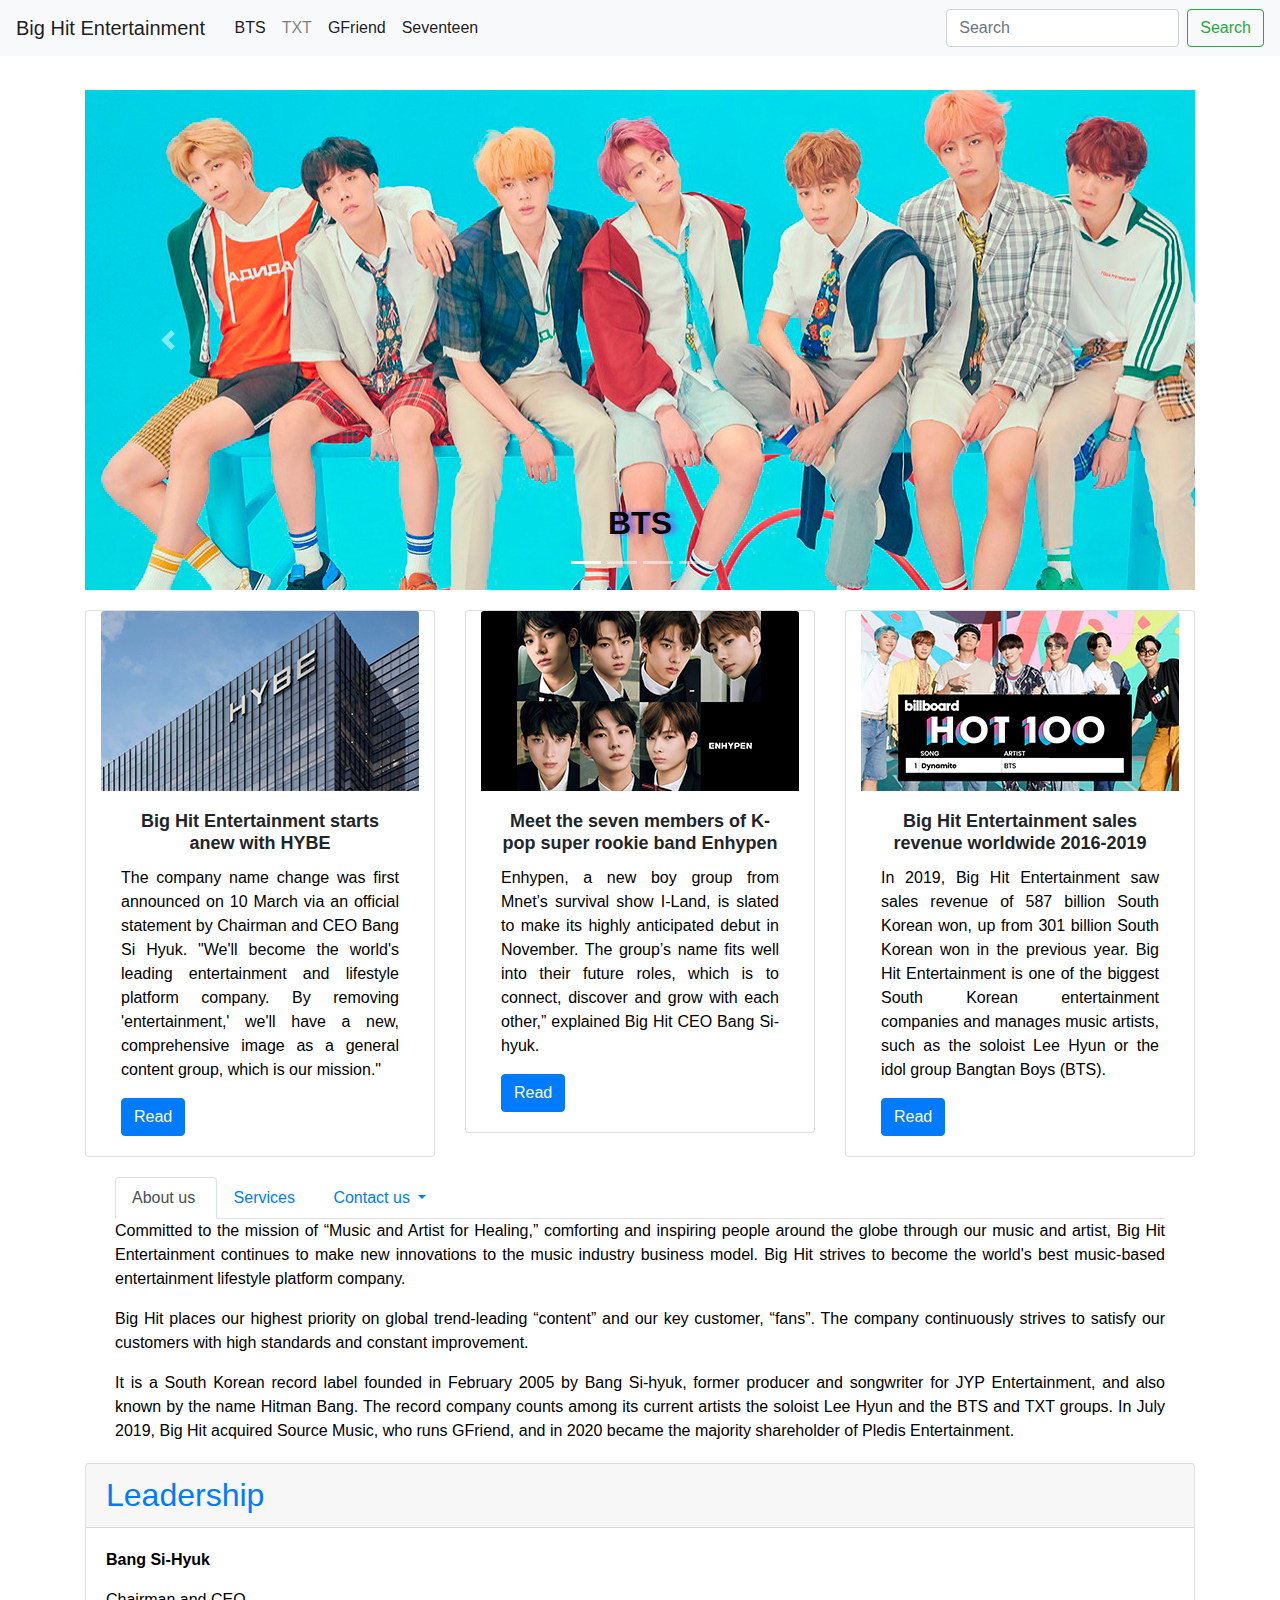
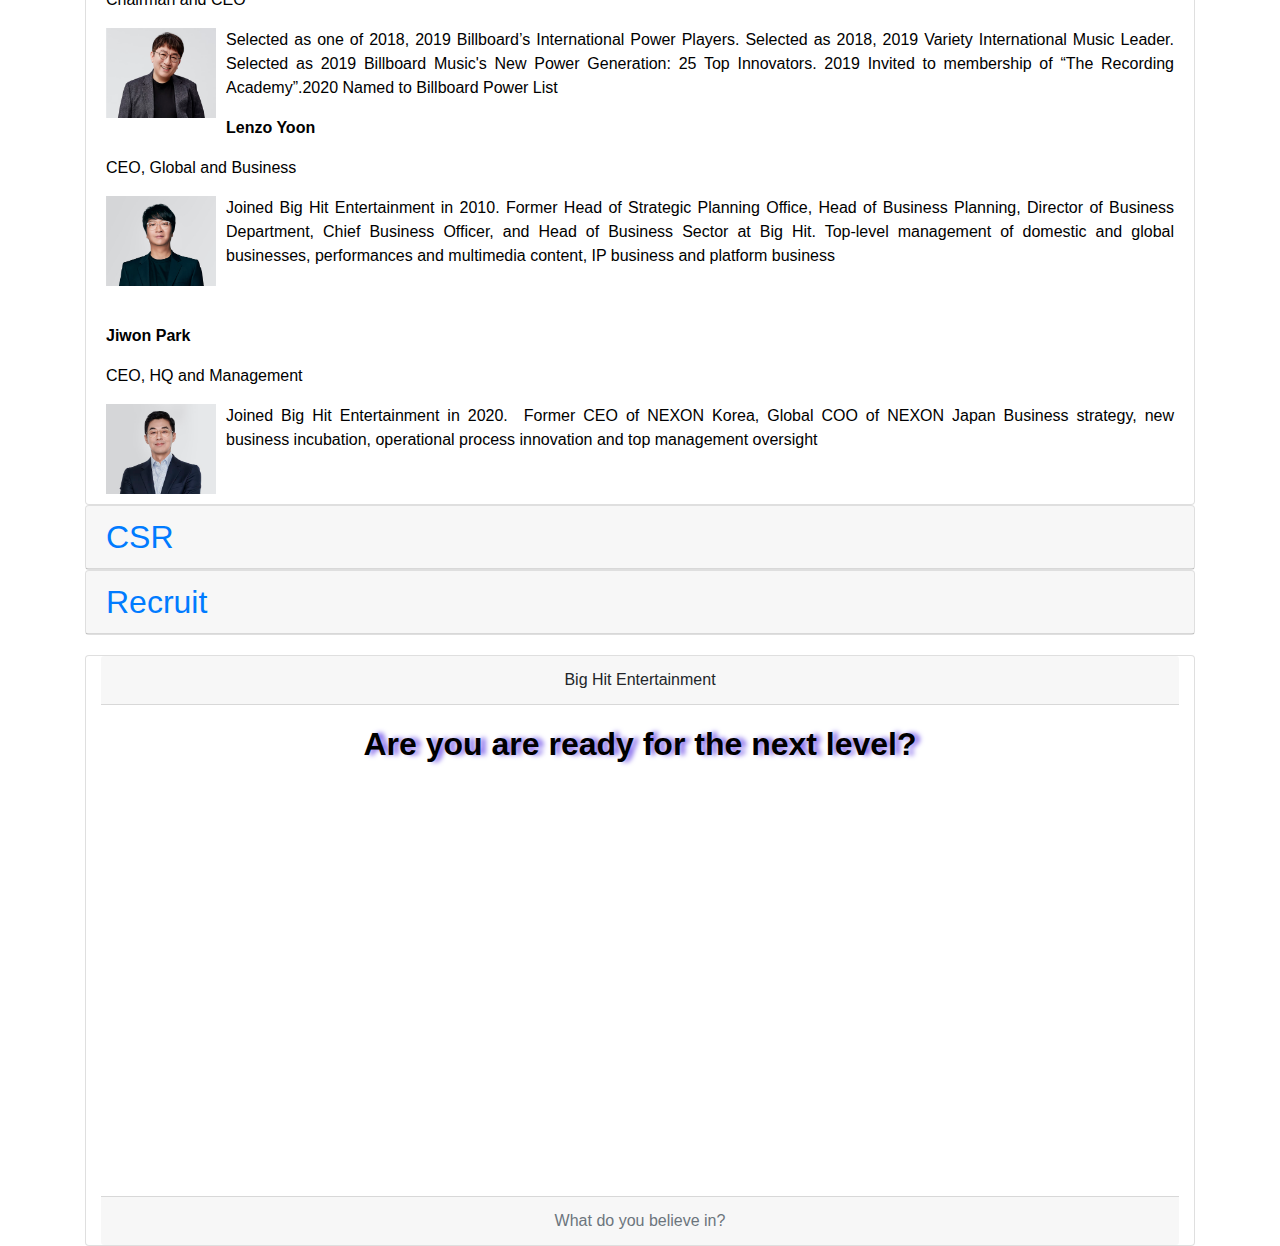
<file: index.html>
<!DOCTYPE html>
<html lang="en">
  <head>
    <meta charset="utf-8">
	<meta http-equiv="X-UA-Compatible" content="IE=edge">
	<meta name="viewport" content="width=device-width, initial-scale=1">
    <title>Untitled Document</title>
    <!-- Bootstrap -->
	<link href="css/bootstrap-4.4.1.css" rel="stylesheet">
	<link href="estilo.css" rel="stylesheet" type="text/css">
  </head>
  <body style="padding-top: 70px">
  <nav class="navbar fixed-top navbar-expand-lg navbar-light bg-light"> <a class="navbar-brand" href="#">Big Hit Entertainment&nbsp;</a>
  <button class="navbar-toggler" type="button" data-toggle="collapse" data-target="#navbarSupportedContent1" aria-controls="navbarSupportedContent1" aria-expanded="false" aria-label="Toggle navigation"> <span class="navbar-toggler-icon"></span> </button>
  <div class="collapse navbar-collapse" id="navbarSupportedContent1">
    <ul class="navbar-nav mr-auto">
      <li class="nav-item active"> <a class="nav-link" href="pagina2.html">BTS<span class="sr-only">(current)</span></a> </li>
      <li class="nav-item"> <a class="nav-link" href="pagina3.html">TXT</a> </li>
      <li class="nav-item active"> <a class="nav-link" href="pagina4.html">GFriend<span class="sr-only">(current)</span></a> </li>
      <li class="nav-item active"> <a class="nav-link" href="pagina5.html">Seventeen<span class="sr-only">(current)</span></a> </li>
    </ul>
    <form class="form-inline my-2 my-lg-0">
      <input class="form-control mr-sm-2" type="search" placeholder="Search" aria-label="Search">
      <button class="btn btn-outline-success my-2 my-sm-0" type="submit">Search</button>
    </form>
  </div>
</nav>
	<!-- body code goes here -->
	<!-- jQuery (necessary for Bootstrap's JavaScript plugins) --> 
	<script src="js/jquery-3.4.1.min.js"></script>

	<!-- Include all compiled plugins (below), or include individual files as needed -->
	<script src="js/popper.min.js"></script> 
	<script src="js/bootstrap-4.4.1.js"></script>
  <div class="container">
    <div id="carouselExampleIndicators1" class="carousel slide" data-ride="carousel" style="background-color: white">
      <ol class="carousel-indicators">
        <li data-target="#carouselExampleIndicators1" data-slide-to="0" class="active"></li>
        <li data-target="#carouselExampleIndicators1" data-slide-to="1"></li>
        <li data-target="#carouselExampleIndicators1" data-slide-to="2"></li>
		<li data-target="#carouselExampleIndicators1" data-slide-to="3"></li>
      </ol>
      <div class="carousel-inner" role="listbox">
        <div class="carousel-item active"> <img class="d-block mx-auto" src="imagenes/uno.png" alt="First slide">
          <div class="carousel-caption">
            <h5>BTS</h5>
          </div>
        </div>
        <div class="carousel-item"> <img class="d-block mx-auto" src="imagenes/dos.png" alt="Second slide">
          <div class="carousel-caption">
            <h5>TXT</h5>
          </div>
        </div>
        <div class="carousel-item"> <img class="d-block mx-auto" src="imagenes/tres.png" alt="Third slide">
          <div class="carousel-caption">
            <h5>Gfriend</h5>
          </div>
        </div>
		  <div class="carousel-item"> <img class="d-block mx-auto" src="imagenes/cuatro.png" alt="Four slide">
          <div class="carousel-caption">
            <h5>Seventeen</h5>
          </div>
        </div>
      </div>
      <a class="carousel-control-prev" href="#carouselExampleIndicators1" role="button" data-slide="prev"> <span class="carousel-control-prev-icon" aria-hidden="true"></span> <span class="sr-only">Previous</span> </a> <a class="carousel-control-next" href="#carouselExampleIndicators1" role="button" data-slide="next"> <span class="carousel-control-next-icon" aria-hidden="true"></span> <span class="sr-only">Next</span> </a> </div>
  </div>
  <div class="container">
    <div class="row">
      <div class="col-md-4">
        <div class="card col-md-12"> <img class="card-img-top" src="imagenes/card1.png" alt="Card image cap">
          <div class="card-body">
            <h1 class="card-title">Big Hit Entertainment starts anew with HYBE</h1>
            <p class="card-text">The company name change was first announced on 10 March via an official statement by Chairman and CEO Bang Si Hyuk. "We'll become the world's leading entertainment and lifestyle platform company. By removing 'entertainment,' we'll have a new, comprehensive image as a general content group, which is our mission."</p>
            <a href="https://www.bandwagon.asia/articles/big-hit-entertainment-change-name-hybe-office-business-bts-txt-enhypen-seventeen-korea-2021" class="btn btn-primary">Read</a> </div>
        </div>
      </div>
      <div class="col-md-4">
        <div class="card col-md-12"> <img class="card-img-top" src="imagenes/card2.png" alt="Card image cap">
          <div class="card-body">
            <h1 class="card-title">Meet the seven members of K-pop super rookie band Enhypen</h1>
            <p class="card-text">Enhypen, a new boy group from Mnet’s survival show I-Land, is slated to make its highly anticipated debut in November. The group’s name fits well into their future roles, which is to connect, discover and grow with each other,” explained Big Hit CEO Bang Si-hyuk.</p>
          <a href="https://www.google.com/search?q=meet+seven+rocky+kpop+enhypen&sxsrf=ALeKk03n5hyupn95PRoBI2D86mrVLh-JtA%3A1616717591614&ei=FyddYPP9JK-q5wLZlYzoDg&oq=meet+seven+rocky+kpop+enhypen&gs_lcp=[base64]&sclient=gws-wiz&ved=0ahUKEwiz5f-t1szvAhUv1VkKHdkKA-0Q4dUDCA0&uact=5" class="btn btn-primary">Read</a> </div>
        </div>
      </div>
      <div class="col-md-4">
        <div class="card col-md-12"> <img class="card-img-top" src="imagenes/card3.png" alt="Card image cap">
          <div class="card-body">
            <h1 class="card-title">Big Hit Entertainment sales revenue worldwide 2016-2019</h1>
            <p class="card-text">In 2019, Big Hit Entertainment saw sales revenue of 587 billion South Korean won, up from 301 billion South Korean won in the previous year. Big Hit Entertainment is one of the biggest South Korean entertainment companies and manages music artists, such as the soloist Lee Hyun or the idol group Bangtan Boys (BTS).</p>
            <a href="https://www.statista.com/statistics/916973/south-korea-bighit-entertainment-sales-value/" class="btn btn-primary">Read</a> </div>
        </div>
      </div>
    </div>
  </div>
  <div class="container">
	<div class="container-fluid">
	  <div class="container-fluid">
	    <ul id="clothingnav1" class="nav nav-tabs" role="tablist">
	      <li class="nav-item"> <a class="nav-link active" href="#home1" id="hometab1" role="tab" data-toggle="tab" aria-controls="home" aria-expanded="true">About us&nbsp;</a> </li>
	      <li class="nav-item"> <a class="nav-link" href="#paneTwo1" role="tab" id="hatstab1" data-toggle="tab" aria-controls="hats">Services&nbsp;</a> </li>
	      <!-- Dropdown -->
	      <li class="nav-item dropdown"> <a class="nav-link dropdown-toggle" data-toggle="dropdown" href="#" role="button" aria-haspopup="true" aria-expanded="false"> Contact us </a>
	        <div class="dropdown-menu"> <a class="dropdown-item" href="#tabDropDownOne1" role="tab" id="dropdownshoestab1" data-toggle="tab" aria-controls="dropdownShoes">Email</a> <a class="dropdown-item" href="#tabDropDownTwo1" role="tab" id="dropdownbootstab1" data-toggle="tab" aria-controls="dropdownBoots">Social network</a> </div>
          </li>
        </ul>
	    <!-- Content Panel -->
	    <div id="clothingnavcontent1" class="tab-content">
	      <div role="tabpanel" class="tab-pane fade show active" id="home1" aria-labelledby="hometab1">
	        <p>Committed to the mission of “Music and Artist for Healing,” comforting and inspiring people around the globe through our music and artist, Big Hit Entertainment continues to make new innovations to the music industry business model. Big Hit strives to become the world's best music-based entertainment lifestyle platform company.&nbsp;</p>
	        <p>Big Hit places our highest priority on global trend-leading “content” and our key customer, “fans”. The company continuously strives to satisfy our customers with high standards and constant improvement.</p>
	        <p>It is a South Korean record label founded in February 2005 by Bang Si-hyuk, former producer and songwriter for JYP Entertainment, and also known by the name Hitman Bang. The record company counts among its current artists the soloist Lee Hyun and the BTS and TXT groups. In July 2019, Big Hit acquired Source Music, who runs GFriend, and in 2020 became the majority shareholder of Pledis Entertainment.</p>
          </div>
	      <div role="tabpanel" class="tab-pane fade" id="paneTwo1" aria-labelledby="hatstab1">
	        <p>Music Production, Publishing, New Artist Development, Artist Management. 360° Business, IP Business, Platform Business, Education Business</p>
          </div>
	      <div role="tabpanel" class="tab-pane fade" id="tabDropDownOne1" aria-labelledby="dropdownshoestab1">
	        <p>Contact Email bighit@ibighit.com</p>
          </div>
	      <div role="tabpanel" class="tab-pane fade" id="tabDropDownTwo1" aria-labelledby="dropdownbootstab1">
	        <p>Twitter: @bighitentertainment, Facebook: Big Hit Entertainment, Naver: Big Hit Entertainment</p>
          </div>
        </div>
      </div>
    </div>
  </div>
  <div class="container">
    <div id="accordion1" role="tablist">
      <div class="card">
        <div class="card-header" role="tab" id="headingOne1">
          <h2 class="mb-0"> <a data-toggle="collapse" href="#collapseOne1" role="button" aria-expanded="true" aria-controls="collapseOne1"> Leadership </a> </h2>
        </div>
        <div id="collapseOne1" class="collapse show" role="tabpanel" aria-labelledby="headingOne1" data-parent="#accordion1">
          <div class="card-body">
            <p><b>Bang Si-Hyuk&nbsp;</b></p>
            <p> Chairman and CEO&nbsp;</p>
		    <img src="imagenes/leader1.png" width="120" height="100" alt=""/>
		    <p>Selected as one of 2018, 2019 Billboard’s International Power Players. Selected as 2018, 2019 Variety International Music Leader. Selected as 2019 Billboard Music's New Power Generation: 25 Top Innovators. 2019 Invited to membership of “The Recording Academy”.2020 Named to Billboard Power List</p>
		    <p><b>Lenzo Yoon&nbsp;</b></p>
		    <p>CEO, Global and Business&nbsp;</p>
		    <img src="imagenes/leader2.png" width="120" height="100" alt=""/>
		    <p>Joined Big Hit Entertainment in 2010. Former Head of Strategic Planning Office, Head of Business Planning, Director of Business Department, Chief Business Officer, and Head of Business Sector at Big Hit. Top-level management of domestic and global businesses, performances and multimedia content, IP business and platform business</p>
		    <p>&nbsp;</p>
		    <p><b>Jiwon Park&nbsp;</b></p>
<p>CEO, HQ and Management&nbsp;</p>
			<img src="imagenes/leader3.png" width="120" height="100" alt=""/>
		    <p>Joined Big Hit Entertainment in 2020.&nbsp; Former CEO of NEXON Korea, Global COO of NEXON Japan Business strategy, new business incubation, operational process innovation and top management oversight&nbsp;</p>
          </div>
        </div>
      </div>
      <div class="card">
        <div class="card-header" role="tab" id="headingTwo1">
          <h2 class="mb-0"> <a class="collapsed" data-toggle="collapse" href="#collapseTwo1" role="button" aria-expanded="false" aria-controls="collapseTwo1"> CSR </a> </h2>
        </div>
        <div id="collapseTwo1" class="collapse" role="tabpanel" aria-labelledby="headingTwo1" data-parent="#accordion1">
          <div class="card-body"><p>Big Hit Entertainment strives to impart a positive influence together with our artists and fans. 
		  Since 2017, Big Hit Entertainment and BTS have carried out LOVE MYSELF campaign to convey the message of “having true love for others and the world requires loving myself first” to fans across the world. LOVE MYSELF campaign supports UNICEF’s #ENDviolence Youth Manifesto, which aims to protect children and young people across the world from violence.</p></div>
        </div>
      </div>
      <div class="card">
        <div class="card-header" role="tab" id="headingThree1">
          <h2 class="mb-0"> <a class="collapsed" data-toggle="collapse" href="#collapseThree1" role="button" aria-expanded="false" aria-controls="collapseThree1"> Recruit </a> </h2>
        </div>
        <div id="collapseThree1" class="collapse" role="tabpanel" aria-labelledby="headingThree1" data-parent="#accordion1">
          <div class="card-body"><p>Based on the core values of “Passion, Autonomy and Trust”, Big Hit Entertainment aims to be a “company where you can find fun challenge and feel joy from doing the work you love”. Big Hit recruits people with diverse experiences, and fully supports the employees' specialty and passion, and create new values. Big Hit welcomes passionate individuals who are ready to take on new and fun challenges.</p></div>
        </div>
      </div>
    </div>
  </div>
  
  <div class="container">
    <div class="card text-center col-md-12">
      <div class="card-header"> Big Hit Entertainment </div>
      <div class="card-body">
        <h5 class="card-title">Are you are ready for the next level?</h5>
        <table width="200" border="0.5">
  <tbody>
    <tr>
      <td>&nbsp;</td>
      <td>&nbsp;</td>
      <td>&nbsp;</td>
    </tr>
    <tr>
      <td>&nbsp;</td>
      <td><iframe width="560" height="315" src="https://www.youtube.com/embed/zbuAIAoBbO0" title="YouTube video player" frameborder="0" allow="accelerometer; autoplay; clipboard-write; encrypted-media; gyroscope; picture-in-picture" allowfullscreen></iframe> &nbsp;</td>
      <td>&nbsp;</td>
    </tr>
    <tr>
      <td>&nbsp;</td>
      <td>&nbsp;</td>
      <td>&nbsp;</td>
    </tr>
  </tbody>
</table>

  </div>
      <div class="card-footer text-muted"> What do you believe in? </div>
    </div>
  </div>
  </body>
</html>
</file>
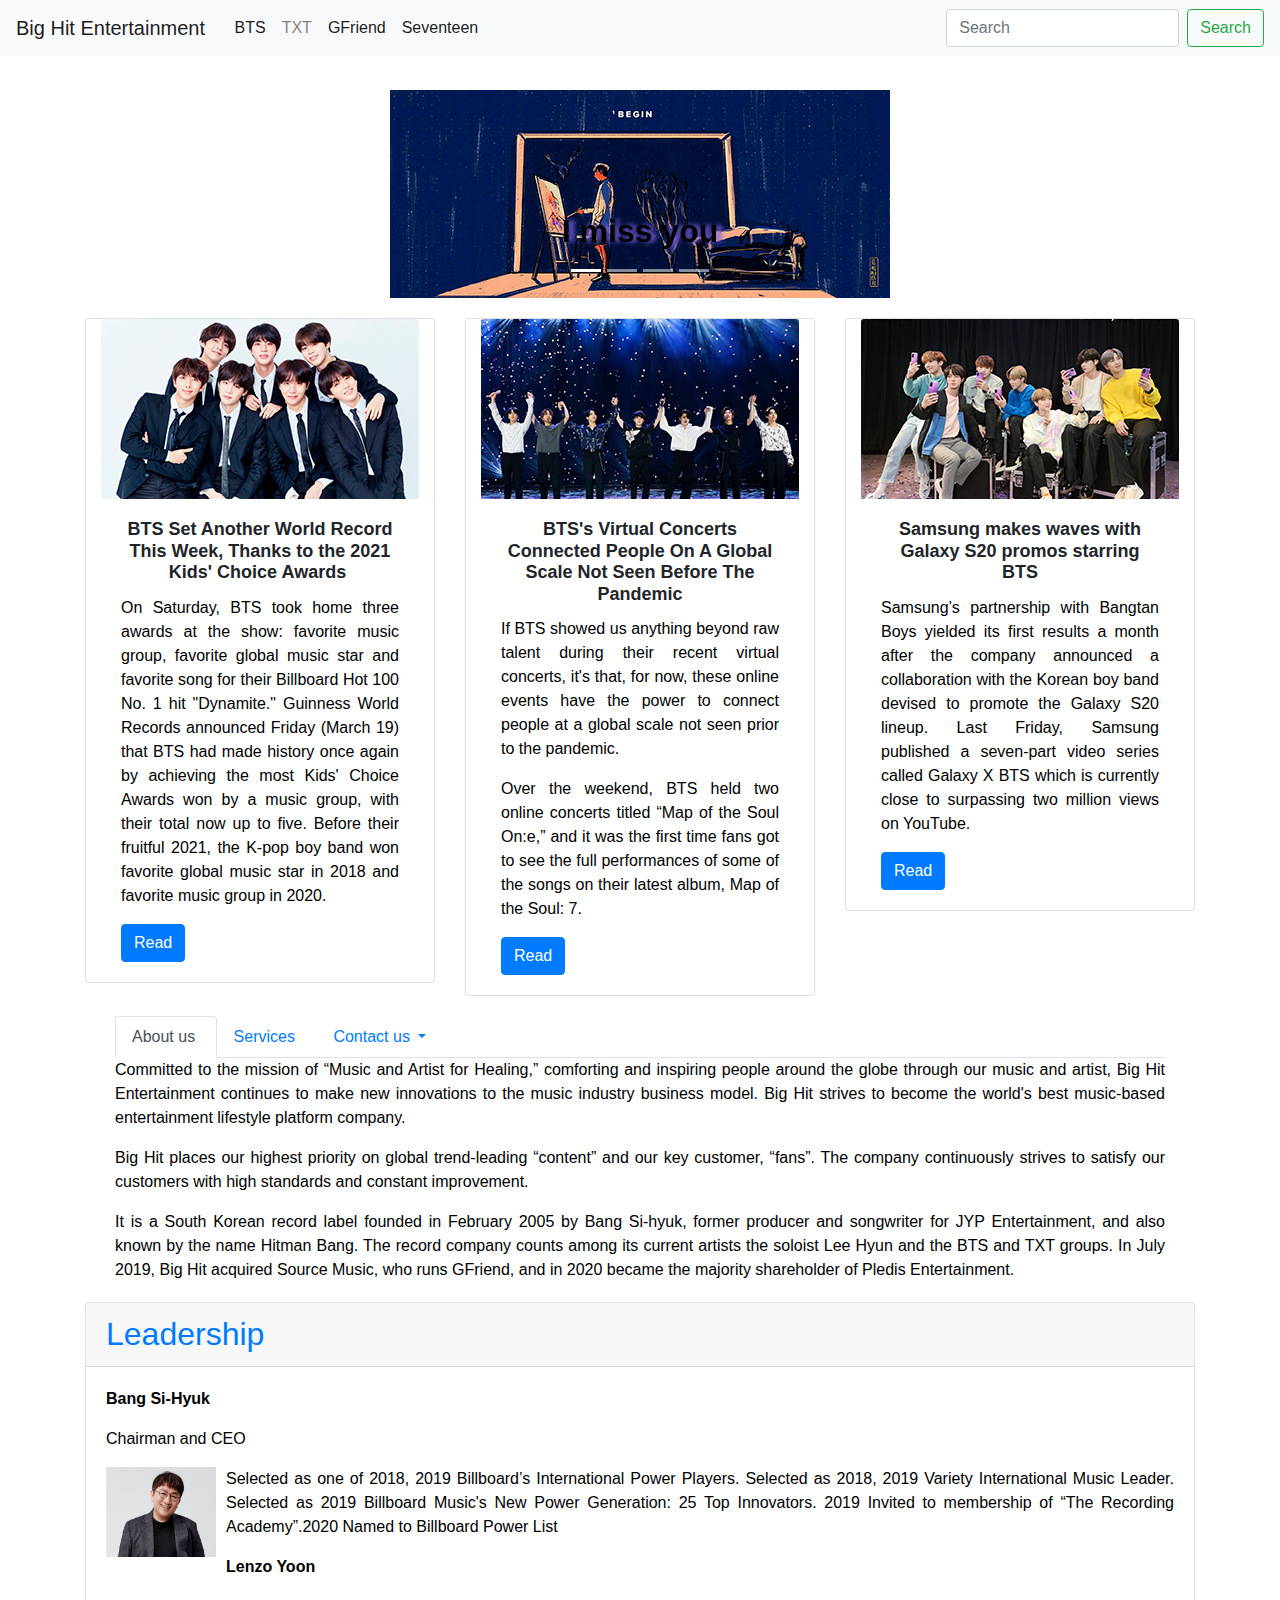
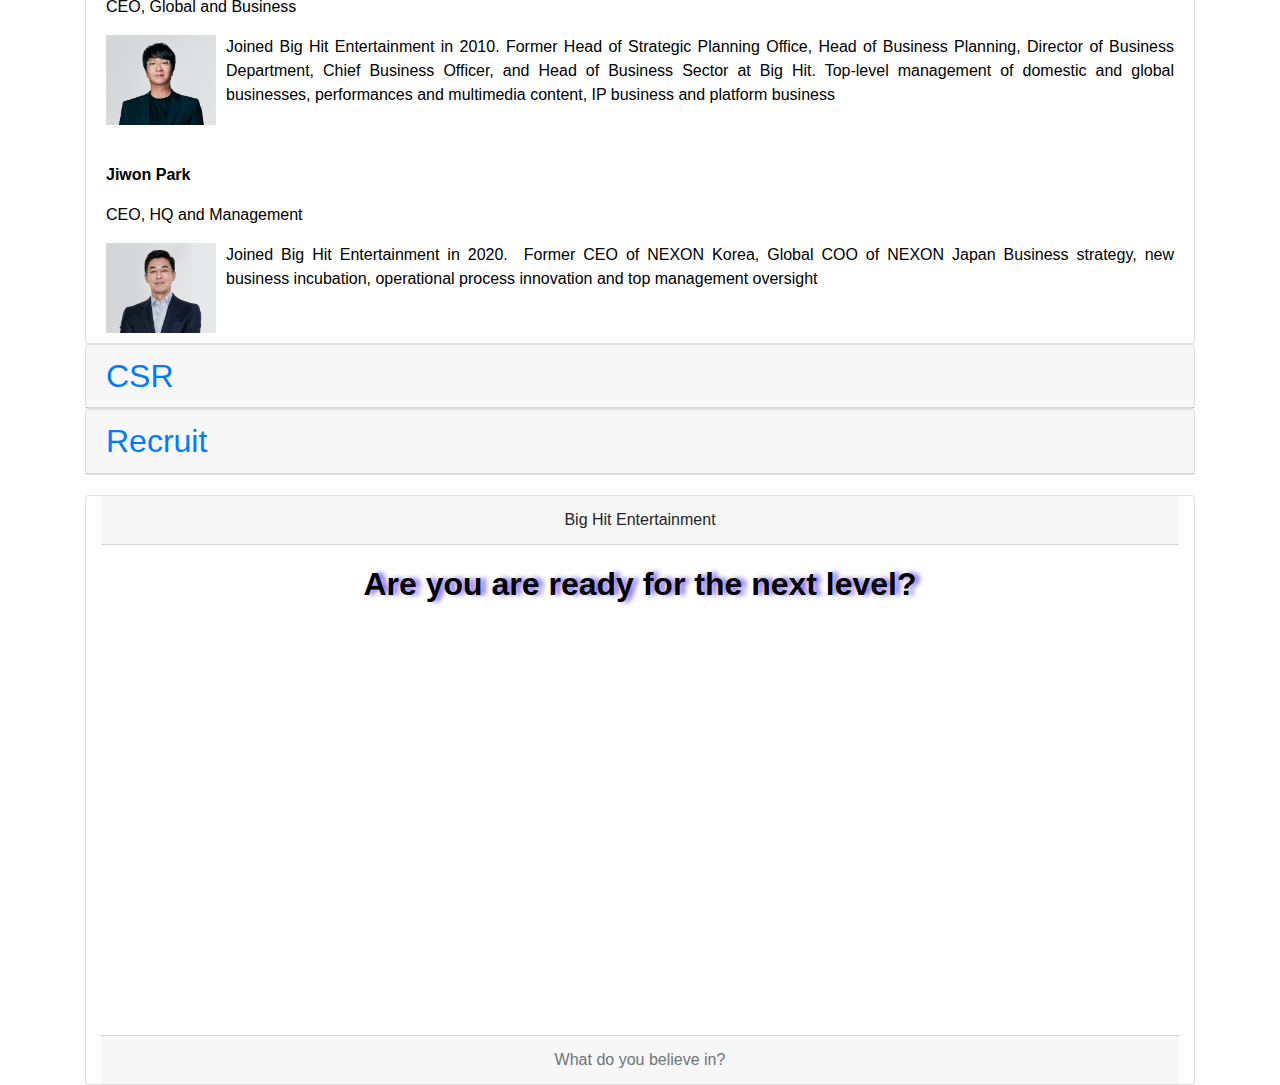
<file: pagina2.html>
<!DOCTYPE html>
<html lang="en">
  <head>
    <meta charset="utf-8">
	<meta http-equiv="X-UA-Compatible" content="IE=edge">
	<meta name="viewport" content="width=device-width, initial-scale=1">
    <title>Untitled Document</title>
    <!-- Bootstrap -->
	<link href="css/bootstrap-4.4.1.css" rel="stylesheet">
	<link href="estilo.css" rel="stylesheet" type="text/css">
  </head>
  <body style="padding-top: 70px">
  <nav class="navbar fixed-top navbar-expand-lg navbar-light bg-light"> <a class="navbar-brand" href="index.html">Big Hit Entertainment&nbsp;</a>
  <button class="navbar-toggler" type="button" data-toggle="collapse" data-target="#navbarSupportedContent1" aria-controls="navbarSupportedContent1" aria-expanded="false" aria-label="Toggle navigation"> <span class="navbar-toggler-icon"></span> </button>
  <div class="collapse navbar-collapse" id="navbarSupportedContent1">
    <ul class="navbar-nav mr-auto">
      <li class="nav-item active"> <a class="nav-link" href="pagina2.html">BTS<span class="sr-only">(current)</span></a> </li>
      <li class="nav-item"> <a class="nav-link" href="pagina3.html">TXT</a> </li>
      <li class="nav-item active"> <a class="nav-link" href="pagina4.html">GFriend<span class="sr-only">(current)</span></a> </li>
      <li class="nav-item active"> <a class="nav-link" href="pagina5.html">Seventeen<span class="sr-only">(current)</span></a> </li>
    </ul>
    <form class="form-inline my-2 my-lg-0">
      <input class="form-control mr-sm-2" type="search" placeholder="Search" aria-label="Search">
      <button class="btn btn-outline-success my-2 my-sm-0" type="submit">Search</button>
    </form>
  </div>
</nav>
	<!-- body code goes here -->
	<!-- jQuery (necessary for Bootstrap's JavaScript plugins) --> 
	<script src="js/jquery-3.4.1.min.js"></script>

	<!-- Include all compiled plugins (below), or include individual files as needed -->
	<script src="js/popper.min.js"></script> 
	<script src="js/bootstrap-4.4.1.js"></script>
  <div class="container">
    <div id="carouselExampleIndicators1" class="carousel slide" data-ride="carousel" style="background-color: white">
      <ol class="carousel-indicators">
        <li data-target="#carouselExampleIndicators1" data-slide-to="0" class="active"></li>
        <li data-target="#carouselExampleIndicators1" data-slide-to="1"></li>
        <li data-target="#carouselExampleIndicators1" data-slide-to="2"></li>
		<li data-target="#carouselExampleIndicators1" data-slide-to="3"></li>
      </ol>
      <div class="carousel-inner" role="listbox">
        <div class="carousel-item active"> <img class="d-block mx-auto" src="imagenes/slides1.png" alt="First slide">
          <div class="carousel-caption">
            <h5>I miss you</h5>
          </div>
        </div>
        <div class="carousel-item"> <img class="d-block mx-auto" src="imagenes/slides2.png" alt="Second slide">
          <div class="carousel-caption">
            <h5>How are you?</h5>
          </div>
        </div>
        <div class="carousel-item"> <img class="d-block mx-auto" src="imagenes/slides3.png" alt="Third slide">
          <div class="carousel-caption">
            <h5>Hold me, please</h5>
          </div>
        </div>
		  <div class="carousel-item"> <img class="d-block mx-auto" src="imagenes/slides4.png" alt="Four slide">
          <div class="carousel-caption">
            <h5>Love me again, please</h5>
          </div>
        </div>
      </div>
      <a class="carousel-control-prev" href="#carouselExampleIndicators1" role="button" data-slide="prev"> <span class="carousel-control-prev-icon" aria-hidden="true"></span> <span class="sr-only">Previous</span> </a> <a class="carousel-control-next" href="#carouselExampleIndicators1" role="button" data-slide="next"> <span class="carousel-control-next-icon" aria-hidden="true"></span> <span class="sr-only">Next</span> </a> </div>
  </div>
  <div class="container">
    <div class="row">
      <div class="col-md-4">
        <div class="card col-md-12"> <img class="card-img-top" src="imagenes/cardb1.png" alt="Card image cap">
          <div class="card-body">
            <h1 class="card-title">BTS Set Another World Record This Week, Thanks to the 2021 Kids' Choice Awards&nbsp;</h1>
            <p class="card-text">On Saturday, BTS took home three awards at the show: favorite music group, favorite global music star and favorite song for their Billboard Hot 100 No. 1 hit "Dynamite." Guinness World Records announced Friday (March 19) that BTS had made history once again by achieving the most Kids' Choice Awards won by a music group, with their total now up to five. Before their fruitful 2021, the K-pop boy band won favorite global music star in 2018 and favorite music group in 2020.</p>
            <a href="https://www.billboard.com/articles/news/international/9543578/bts-guinness-world-record-kids-choice-awards-2021/#:~:text=BTS%20Set%20Another%20Massive%20Guinness,their%20colorful%20%22Dynamite%22%20visual." class="btn btn-primary">Read</a> </div>
        </div>
      </div>
      <div class="col-md-4">
        <div class="card col-md-12"> <img class="card-img-top" src="imagenes/cardb2.png" alt="Card image cap">
          <div class="card-body">
            <h1 class="card-title">BTS's Virtual Concerts Connected People On A Global Scale Not Seen Before The Pandemic</h1>
            <p class="card-text">If BTS showed us anything beyond raw talent during their recent virtual concerts, it's that, for now, these online events have the power to connect people at a global scale not seen prior to the pandemic.&nbsp;</p>
            <p class="card-text">Over the weekend, BTS held two online concerts titled “Map of the Soul On:e,” and it was the first time fans got to see the full performances of some of the songs on their latest album, Map of the Soul: 7.</p>
            <a href="https://www.buzzfeednews.com/article/ikrd/bts-map-of-the-soul-one-concert-experience" class="btn btn-primary">Read</a> </div>
        </div>
      </div>
      <div class="col-md-4">
        <div class="card col-md-12"> <img class="card-img-top" src="imagenes/cardb3.png" alt="Card image cap">
          <div class="card-body">
            <h1 class="card-title">Samsung makes waves with Galaxy S20 promos starring BTS</h1>
            <p class="card-text">Samsung’s partnership with Bangtan Boys yielded its first results a month after the company announced a collaboration with the Korean boy band devised to promote the Galaxy S20 lineup. Last Friday, Samsung published a seven-part video series called Galaxy X BTS which is currently close to surpassing two million views on YouTube.</p>
            <a href="https://www.sammobile.com/news/samsung-waves-galaxy-s20-promos-starring-bts/?__cf_chl_jschl_tk__=[base64]" class="btn btn-primary">Read</a> </div>
        </div>
      </div>
    </div>
  </div>
  <div class="container">
	<div class="container-fluid">
	  <div class="container-fluid">
	    <ul id="clothingnav1" class="nav nav-tabs" role="tablist">
	      <li class="nav-item"> <a class="nav-link active" href="#home1" id="hometab1" role="tab" data-toggle="tab" aria-controls="home" aria-expanded="true">About us&nbsp;</a> </li>
	      <li class="nav-item"> <a class="nav-link" href="#paneTwo1" role="tab" id="hatstab1" data-toggle="tab" aria-controls="hats">Services&nbsp;</a> </li>
	      <!-- Dropdown -->
	      <li class="nav-item dropdown"> <a class="nav-link dropdown-toggle" data-toggle="dropdown" href="#" role="button" aria-haspopup="true" aria-expanded="false"> Contact us </a>
	        <div class="dropdown-menu"> <a class="dropdown-item" href="#tabDropDownOne1" role="tab" id="dropdownshoestab1" data-toggle="tab" aria-controls="dropdownShoes">Email</a> <a class="dropdown-item" href="#tabDropDownTwo1" role="tab" id="dropdownbootstab1" data-toggle="tab" aria-controls="dropdownBoots">Social network</a> </div>
          </li>
        </ul>
	    <!-- Content Panel -->
	    <div id="clothingnavcontent1" class="tab-content">
	      <div role="tabpanel" class="tab-pane fade show active" id="home1" aria-labelledby="hometab1">
	        <p>Committed to the mission of “Music and Artist for Healing,” comforting and inspiring people around the globe through our music and artist, Big Hit Entertainment continues to make new innovations to the music industry business model. Big Hit strives to become the world's best music-based entertainment lifestyle platform company.&nbsp;</p>
	        <p>Big Hit places our highest priority on global trend-leading “content” and our key customer, “fans”. The company continuously strives to satisfy our customers with high standards and constant improvement.</p>
	        <p>It is a South Korean record label founded in February 2005 by Bang Si-hyuk, former producer and songwriter for JYP Entertainment, and also known by the name Hitman Bang. The record company counts among its current artists the soloist Lee Hyun and the BTS and TXT groups. In July 2019, Big Hit acquired Source Music, who runs GFriend, and in 2020 became the majority shareholder of Pledis Entertainment.</p>
          </div>
	      <div role="tabpanel" class="tab-pane fade" id="paneTwo1" aria-labelledby="hatstab1">
	        <p>Music Production, Publishing, New Artist Development, Artist Management. 360° Business, IP Business, Platform Business, Education Business</p>
          </div>
	      <div role="tabpanel" class="tab-pane fade" id="tabDropDownOne1" aria-labelledby="dropdownshoestab1">
	        <p>Contact Email bighit@ibighit.com</p>
          </div>
	      <div role="tabpanel" class="tab-pane fade" id="tabDropDownTwo1" aria-labelledby="dropdownbootstab1">
	        <p>Twitter: @bighitentertainment, Facebook: Big Hit Entertainment, Naver: Big Hit Entertainment</p>
          </div>
        </div>
      </div>
    </div>
  </div>
  <div class="container">
    <div id="accordion1" role="tablist">
      <div class="card">
        <div class="card-header" role="tab" id="headingOne1">
          <h2 class="mb-0"> <a data-toggle="collapse" href="#collapseOne1" role="button" aria-expanded="true" aria-controls="collapseOne1"> Leadership </a> </h2>
        </div>
        <div id="collapseOne1" class="collapse show" role="tabpanel" aria-labelledby="headingOne1" data-parent="#accordion1">
          <div class="card-body">
            <p><b>Bang Si-Hyuk&nbsp;</b></p>
            <p> Chairman and CEO&nbsp;</p>
		    <img src="imagenes/leader1.png" width="120" height="100" alt=""/>
		    <p>Selected as one of 2018, 2019 Billboard’s International Power Players. Selected as 2018, 2019 Variety International Music Leader. Selected as 2019 Billboard Music's New Power Generation: 25 Top Innovators. 2019 Invited to membership of “The Recording Academy”.2020 Named to Billboard Power List</p>
		    <p><b>Lenzo Yoon&nbsp;</b></p>
		    <p>CEO, Global and Business&nbsp;</p>
		    <img src="imagenes/leader2.png" width="120" height="100" alt=""/>
		    <p>Joined Big Hit Entertainment in 2010. Former Head of Strategic Planning Office, Head of Business Planning, Director of Business Department, Chief Business Officer, and Head of Business Sector at Big Hit. Top-level management of domestic and global businesses, performances and multimedia content, IP business and platform business</p>
		    <p>&nbsp;</p>
		    <p><b>Jiwon Park&nbsp;</b></p>
<p>CEO, HQ and Management&nbsp;</p>
			<img src="imagenes/leader3.png" width="120" height="100" alt=""/>
		    <p>Joined Big Hit Entertainment in 2020.&nbsp; Former CEO of NEXON Korea, Global COO of NEXON Japan Business strategy, new business incubation, operational process innovation and top management oversight&nbsp;</p>
          </div>
        </div>
      </div>
      <div class="card">
        <div class="card-header" role="tab" id="headingTwo1">
          <h2 class="mb-0"> <a class="collapsed" data-toggle="collapse" href="#collapseTwo1" role="button" aria-expanded="false" aria-controls="collapseTwo1"> CSR </a> </h2>
        </div>
        <div id="collapseTwo1" class="collapse" role="tabpanel" aria-labelledby="headingTwo1" data-parent="#accordion1">
          <div class="card-body"><p>Big Hit Entertainment strives to impart a positive influence together with our artists and fans. 
		  Since 2017, Big Hit Entertainment and BTS have carried out LOVE MYSELF campaign to convey the message of “having true love for others and the world requires loving myself first” to fans across the world. LOVE MYSELF campaign supports UNICEF’s #ENDviolence Youth Manifesto, which aims to protect children and young people across the world from violence.</p></div>
        </div>
      </div>
      <div class="card">
        <div class="card-header" role="tab" id="headingThree1">
          <h2 class="mb-0"> <a class="collapsed" data-toggle="collapse" href="#collapseThree1" role="button" aria-expanded="false" aria-controls="collapseThree1"> Recruit </a> </h2>
        </div>
        <div id="collapseThree1" class="collapse" role="tabpanel" aria-labelledby="headingThree1" data-parent="#accordion1">
          <div class="card-body"><p>Based on the core values of “Passion, Autonomy and Trust”, Big Hit Entertainment aims to be a “company where you can find fun challenge and feel joy from doing the work you love”. Big Hit recruits people with diverse experiences, and fully supports the employees' specialty and passion, and create new values. Big Hit welcomes passionate individuals who are ready to take on new and fun challenges.</p></div>
        </div>
      </div>
    </div>
  </div>
  
  <div class="container">
    <div class="card text-center col-md-12">
      <div class="card-header"> Big Hit Entertainment </div>
      <div class="card-body">
        <h5 class="card-title">Are you are ready for the next level?</h5>
        <table width="200" border="0.5">
  <tbody>
    <tr>
      <td>&nbsp;</td>
      <td>&nbsp;</td>
      <td>&nbsp;</td>
    </tr>
    <tr>
      <td>&nbsp;</td>
      <td><iframe width="560" height="315" src="https://www.youtube.com/embed/rSi4UIWbtM0" title="YouTube video player" frameborder="0" allow="accelerometer; autoplay; clipboard-write; encrypted-media; gyroscope; picture-in-picture" allowfullscreen></iframe> &nbsp;</td>
      <td>&nbsp;</td>
    </tr>
    <tr>
      <td>&nbsp;</td>
      <td>&nbsp;</td>
      <td>&nbsp;</td>
    </tr>
  </tbody>
</table>

  </div>
      <div class="card-footer text-muted"> What do you believe in? </div>
    </div>
  </div>
</body>
</html>
</file>
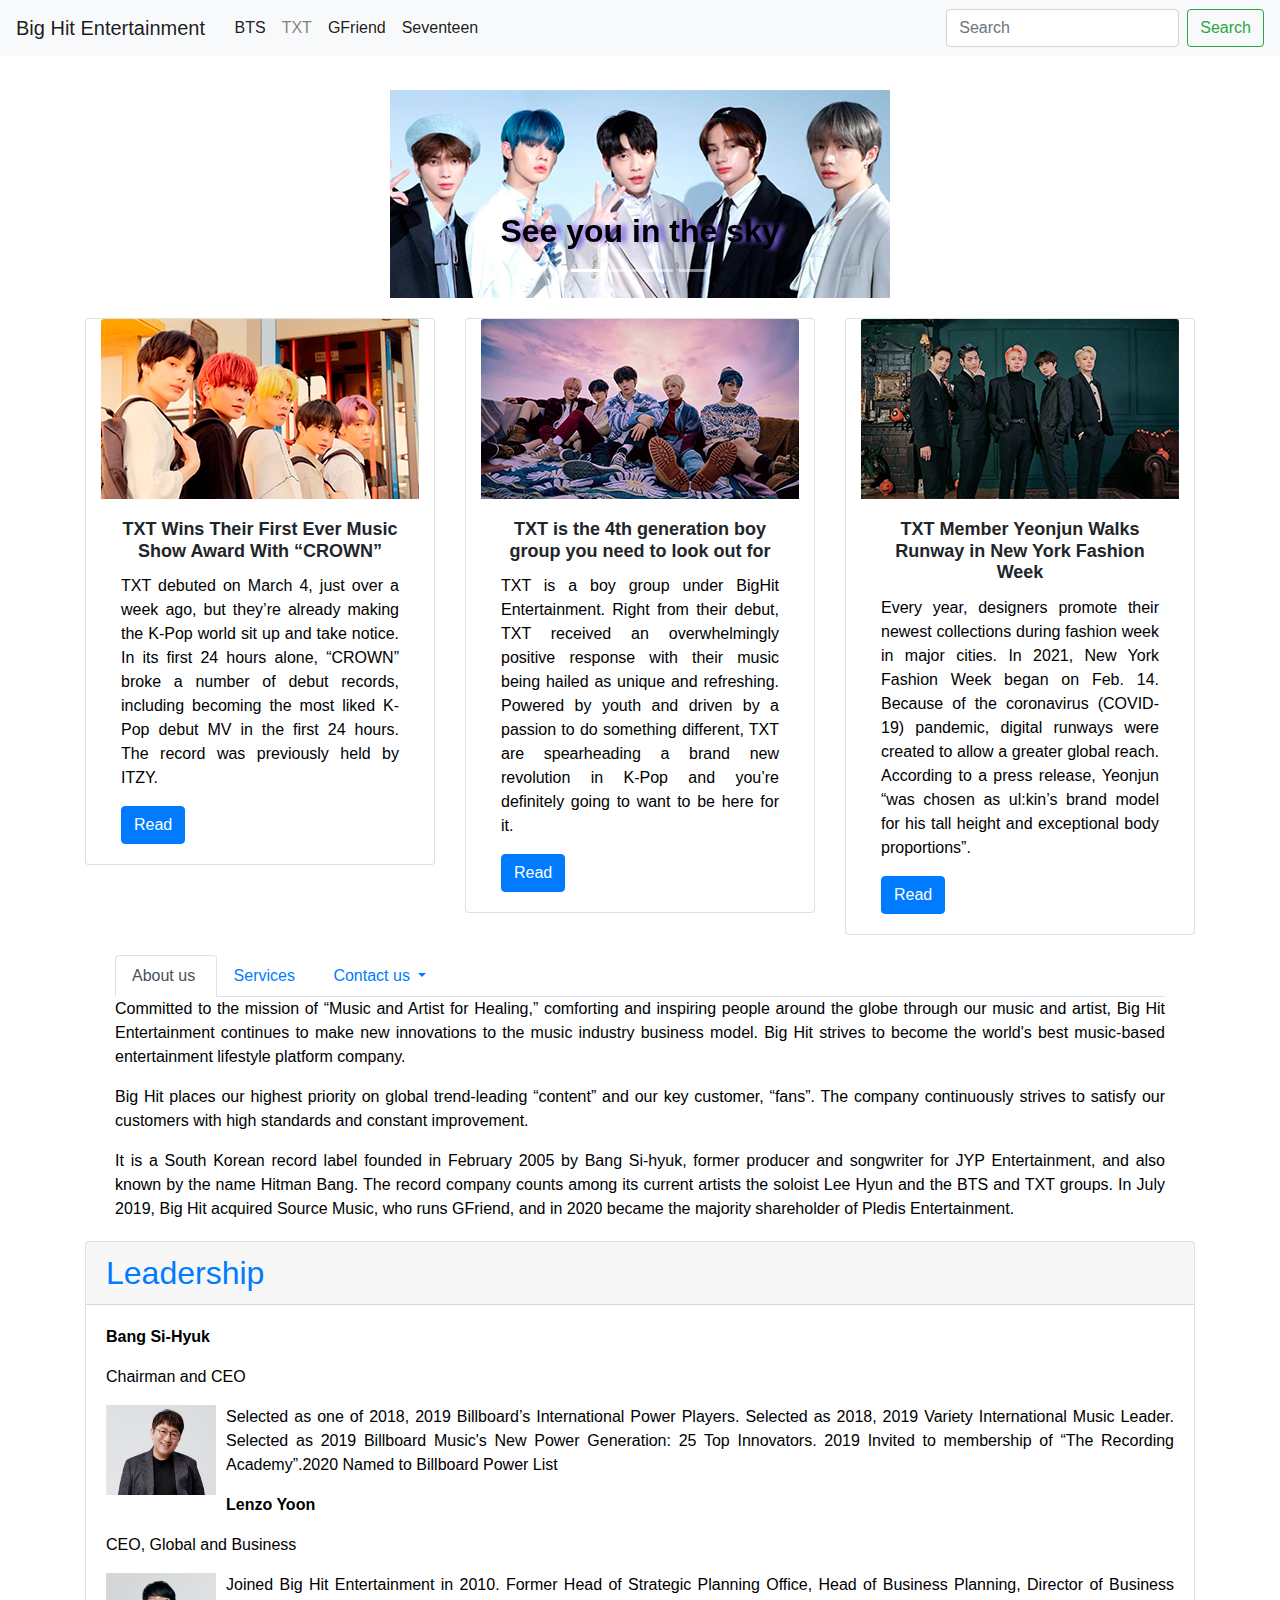
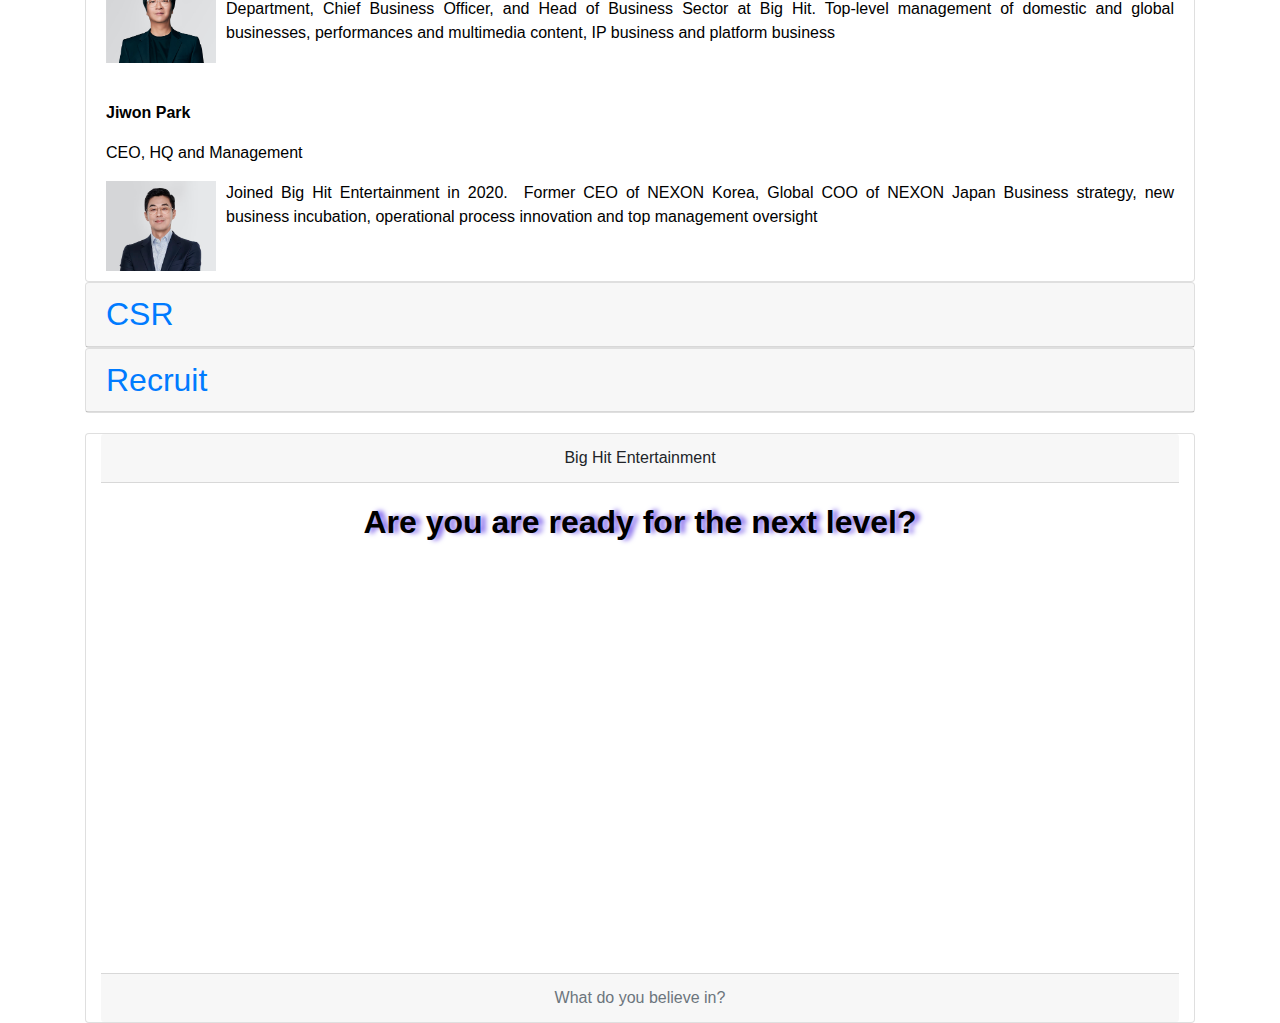
<file: pagina3.html>
<!DOCTYPE html>
<html lang="en">
  <head>
    <meta charset="utf-8">
	<meta http-equiv="X-UA-Compatible" content="IE=edge">
	<meta name="viewport" content="width=device-width, initial-scale=1">
    <title>Untitled Document</title>
    <!-- Bootstrap -->
	<link href="css/bootstrap-4.4.1.css" rel="stylesheet">
	<link href="estilo.css" rel="stylesheet" type="text/css">
  </head>
  <body style="padding-top: 70px">
  <nav class="navbar fixed-top navbar-expand-lg navbar-light bg-light"> <a class="navbar-brand" href="index.html">Big Hit Entertainment&nbsp;</a>
  <button class="navbar-toggler" type="button" data-toggle="collapse" data-target="#navbarSupportedContent1" aria-controls="navbarSupportedContent1" aria-expanded="false" aria-label="Toggle navigation"> <span class="navbar-toggler-icon"></span> </button>
  <div class="collapse navbar-collapse" id="navbarSupportedContent1">
    <ul class="navbar-nav mr-auto">
      <li class="nav-item active"> <a class="nav-link" href="pagina2.html">BTS<span class="sr-only">(current)</span></a> </li>
      <li class="nav-item"> <a class="nav-link" href="pagina3.html">TXT</a> </li>
      <li class="nav-item active"> <a class="nav-link" href="pagina4.html">GFriend<span class="sr-only">(current)</span></a> </li>
      <li class="nav-item active"> <a class="nav-link" href="pagina5.html">Seventeen<span class="sr-only">(current)</span></a> </li>
    </ul>
    <form class="form-inline my-2 my-lg-0">
      <input class="form-control mr-sm-2" type="search" placeholder="Search" aria-label="Search">
      <button class="btn btn-outline-success my-2 my-sm-0" type="submit">Search</button>
    </form>
  </div>
</nav>
	<!-- body code goes here -->
	<!-- jQuery (necessary for Bootstrap's JavaScript plugins) --> 
	<script src="js/jquery-3.4.1.min.js"></script>

	<!-- Include all compiled plugins (below), or include individual files as needed -->
	<script src="js/popper.min.js"></script> 
	<script src="js/bootstrap-4.4.1.js"></script>
  <div class="container">
    <div id="carouselExampleIndicators1" class="carousel slide" data-ride="carousel" style="background-color: white">
      <ol class="carousel-indicators">
        <li data-target="#carouselExampleIndicators1" data-slide-to="0" class="active"></li>
        <li data-target="#carouselExampleIndicators1" data-slide-to="1"></li>
        <li data-target="#carouselExampleIndicators1" data-slide-to="2"></li>
		<li data-target="#carouselExampleIndicators1" data-slide-to="3"></li>
      </ol>
      <div class="carousel-inner" role="listbox">
        <div class="carousel-item active"> <img class="d-block mx-auto" src="imagenes/slidest2.png" alt="First slide">
          <div class="carousel-caption">
            <h5>See you in the sky</h5>
          </div>
        </div>
        <div class="carousel-item"> <img class="d-block mx-auto" src="imagenes/slidest1.png" alt="Second slide">
          <div class="carousel-caption">
            <h5>Saranghae moa</h5>
          </div>
        </div>
        <div class="carousel-item"> <img class="d-block mx-auto" src="imagenes/slidest3.png" alt="Third slide">
          <div class="carousel-caption">
            <h5>You´re all that i want</h5>
          </div>
        </div>
		  <div class="carousel-item"> <img class="d-block mx-auto" src="imagenes/slidest4.png" alt="Four slide">
          <div class="carousel-caption">
            <h5>Time machine</h5>
          </div>
        </div>
      </div>
      <a class="carousel-control-prev" href="#carouselExampleIndicators1" role="button" data-slide="prev"> <span class="carousel-control-prev-icon" aria-hidden="true"></span> <span class="sr-only">Previous</span> </a> <a class="carousel-control-next" href="#carouselExampleIndicators1" role="button" data-slide="next"> <span class="carousel-control-next-icon" aria-hidden="true"></span> <span class="sr-only">Next</span> </a> </div>
  </div>
  <div class="container">
    <div class="row">
      <div class="col-md-4">
        <div class="card col-md-12"> <img class="card-img-top" src="imagenes/cardt1.png" alt="Card image cap">
          <div class="card-body">
            <h1 class="card-title">TXT Wins Their First Ever Music Show Award With “CROWN”</h1>
            <p class="card-text">TXT debuted on March 4, just over a week ago, but they’re already making the K-Pop world sit up and take notice. In its first 24 hours alone, “CROWN” broke a number of debut records, including becoming the most liked K-Pop debut MV in the first 24 hours. The record was previously held by ITZY.</p>
            <a href="https://www.koreaboo.com/news/txt-first-music-show-win-crown/" class="btn btn-primary">Read</a> </div>
        </div>
      </div>
      <div class="col-md-4">
        <div class="card col-md-12"> <img class="card-img-top" src="imagenes/cardt2.png" alt="Card image cap">
          <div class="card-body">
            <h1 class="card-title">TXT is the 4th generation boy group you need to look out for</h1>
            <p class="card-text">TXT is a boy group under BigHit Entertainment. Right from their debut, TXT received an overwhelmingly positive response with their music being hailed as unique and refreshing. Powered by youth and driven by a passion to do something different, TXT are spearheading a brand new revolution in K-Pop and you’re definitely going to want to be here for it.</p>
          <a href="https://www.pinkvilla.com/entertainment/artist-highlight-txt-4th-generation-boy-group-you-need-look-out-584889" class="btn btn-primary">Read</a> </div>
        </div>
      </div>
      <div class="col-md-4">
        <div class="card col-md-12"> <img class="card-img-top" src="imagenes/cardt3.png" alt="Card image cap">
          <div class="card-body">
            <h1 class="card-title">TXT Member Yeonjun Walks Runway in New York Fashion Week</h1>
            <p class="card-text">Every year, designers promote their newest collections during fashion week in major cities. In 2021, New York Fashion Week began on Feb. 14. Because of the coronavirus (COVID-19) pandemic, digital runways were created to allow a greater global reach. According to a press release, Yeonjun “was chosen as ul:kin’s brand model for his tall height and exceptional body proportions”.</p>
            <a href="https://www.statista.com/statistics/916973/south-korea-bighit-entertainment-sales-value/" class="btn btn-primary">Read</a> </div>
        </div>
      </div>
    </div>
  </div>
  <div class="container">
	<div class="container-fluid">
	  <div class="container-fluid">
	    <ul id="clothingnav1" class="nav nav-tabs" role="tablist">
	      <li class="nav-item"> <a class="nav-link active" href="#home1" id="hometab1" role="tab" data-toggle="tab" aria-controls="home" aria-expanded="true">About us&nbsp;</a> </li>
	      <li class="nav-item"> <a class="nav-link" href="#paneTwo1" role="tab" id="hatstab1" data-toggle="tab" aria-controls="hats">Services&nbsp;</a> </li>
	      <!-- Dropdown -->
	      <li class="nav-item dropdown"> <a class="nav-link dropdown-toggle" data-toggle="dropdown" href="#" role="button" aria-haspopup="true" aria-expanded="false"> Contact us </a>
	        <div class="dropdown-menu"> <a class="dropdown-item" href="#tabDropDownOne1" role="tab" id="dropdownshoestab1" data-toggle="tab" aria-controls="dropdownShoes">Email</a> <a class="dropdown-item" href="#tabDropDownTwo1" role="tab" id="dropdownbootstab1" data-toggle="tab" aria-controls="dropdownBoots">Social network</a> </div>
          </li>
        </ul>
	    <!-- Content Panel -->
	    <div id="clothingnavcontent1" class="tab-content">
	      <div role="tabpanel" class="tab-pane fade show active" id="home1" aria-labelledby="hometab1">
	        <p>Committed to the mission of “Music and Artist for Healing,” comforting and inspiring people around the globe through our music and artist, Big Hit Entertainment continues to make new innovations to the music industry business model. Big Hit strives to become the world's best music-based entertainment lifestyle platform company.&nbsp;</p>
	        <p>Big Hit places our highest priority on global trend-leading “content” and our key customer, “fans”. The company continuously strives to satisfy our customers with high standards and constant improvement.</p>
	        <p>It is a South Korean record label founded in February 2005 by Bang Si-hyuk, former producer and songwriter for JYP Entertainment, and also known by the name Hitman Bang. The record company counts among its current artists the soloist Lee Hyun and the BTS and TXT groups. In July 2019, Big Hit acquired Source Music, who runs GFriend, and in 2020 became the majority shareholder of Pledis Entertainment.</p>
          </div>
	      <div role="tabpanel" class="tab-pane fade" id="paneTwo1" aria-labelledby="hatstab1">
	        <p>Music Production, Publishing, New Artist Development, Artist Management. 360° Business, IP Business, Platform Business, Education Business</p>
          </div>
	      <div role="tabpanel" class="tab-pane fade" id="tabDropDownOne1" aria-labelledby="dropdownshoestab1">
	        <p>Contact Email bighit@ibighit.com</p>
          </div>
	      <div role="tabpanel" class="tab-pane fade" id="tabDropDownTwo1" aria-labelledby="dropdownbootstab1">
	        <p>Twitter: @bighitentertainment, Facebook: Big Hit Entertainment, Naver: Big Hit Entertainment</p>
          </div>
        </div>
      </div>
    </div>
  </div>
  <div class="container">
    <div id="accordion1" role="tablist">
      <div class="card">
        <div class="card-header" role="tab" id="headingOne1">
          <h2 class="mb-0"> <a data-toggle="collapse" href="#collapseOne1" role="button" aria-expanded="true" aria-controls="collapseOne1"> Leadership </a> </h2>
        </div>
        <div id="collapseOne1" class="collapse show" role="tabpanel" aria-labelledby="headingOne1" data-parent="#accordion1">
          <div class="card-body">
            <p><b>Bang Si-Hyuk&nbsp;</b></p>
            <p> Chairman and CEO&nbsp;</p>
		    <img src="imagenes/leader1.png" width="120" height="100" alt=""/>
		    <p>Selected as one of 2018, 2019 Billboard’s International Power Players. Selected as 2018, 2019 Variety International Music Leader. Selected as 2019 Billboard Music's New Power Generation: 25 Top Innovators. 2019 Invited to membership of “The Recording Academy”.2020 Named to Billboard Power List</p>
		    <p><b>Lenzo Yoon&nbsp;</b></p>
		    <p>CEO, Global and Business&nbsp;</p>
		    <img src="imagenes/leader2.png" width="120" height="100" alt=""/>
		    <p>Joined Big Hit Entertainment in 2010. Former Head of Strategic Planning Office, Head of Business Planning, Director of Business Department, Chief Business Officer, and Head of Business Sector at Big Hit. Top-level management of domestic and global businesses, performances and multimedia content, IP business and platform business</p>
		    <p>&nbsp;</p>
		    <p><b>Jiwon Park&nbsp;</b></p>
<p>CEO, HQ and Management&nbsp;</p>
			<img src="imagenes/leader3.png" width="120" height="100" alt=""/>
		    <p>Joined Big Hit Entertainment in 2020.&nbsp; Former CEO of NEXON Korea, Global COO of NEXON Japan Business strategy, new business incubation, operational process innovation and top management oversight&nbsp;</p>
          </div>
        </div>
      </div>
      <div class="card">
        <div class="card-header" role="tab" id="headingTwo1">
          <h2 class="mb-0"> <a class="collapsed" data-toggle="collapse" href="#collapseTwo1" role="button" aria-expanded="false" aria-controls="collapseTwo1"> CSR </a> </h2>
        </div>
        <div id="collapseTwo1" class="collapse" role="tabpanel" aria-labelledby="headingTwo1" data-parent="#accordion1">
          <div class="card-body"><p>Big Hit Entertainment strives to impart a positive influence together with our artists and fans. 
		  Since 2017, Big Hit Entertainment and BTS have carried out LOVE MYSELF campaign to convey the message of “having true love for others and the world requires loving myself first” to fans across the world. LOVE MYSELF campaign supports UNICEF’s #ENDviolence Youth Manifesto, which aims to protect children and young people across the world from violence.</p></div>
        </div>
      </div>
      <div class="card">
        <div class="card-header" role="tab" id="headingThree1">
          <h2 class="mb-0"> <a class="collapsed" data-toggle="collapse" href="#collapseThree1" role="button" aria-expanded="false" aria-controls="collapseThree1"> Recruit </a> </h2>
        </div>
        <div id="collapseThree1" class="collapse" role="tabpanel" aria-labelledby="headingThree1" data-parent="#accordion1">
          <div class="card-body"><p>Based on the core values of “Passion, Autonomy and Trust”, Big Hit Entertainment aims to be a “company where you can find fun challenge and feel joy from doing the work you love”. Big Hit recruits people with diverse experiences, and fully supports the employees' specialty and passion, and create new values. Big Hit welcomes passionate individuals who are ready to take on new and fun challenges.</p></div>
        </div>
      </div>
    </div>
  </div>
  
  <div class="container">
    <div class="card text-center col-md-12">
      <div class="card-header"> Big Hit Entertainment </div>
      <div class="card-body">
        <h5 class="card-title">Are you are ready for the next level?</h5>
        <table width="200" border="0.5">
  <tbody>
    <tr>
      <td>&nbsp;</td>
      <td>&nbsp;</td>
      <td>&nbsp;</td>
    </tr>
    <tr>
      <td>&nbsp;</td>
      <td><iframe width="560" height="315" src="https://www.youtube.com/embed/Vd9QkWsd5p4" title="YouTube video player" frameborder="0" allow="accelerometer; autoplay; clipboard-write; encrypted-media; gyroscope; picture-in-picture" allowfullscreen></iframe>&nbsp;</td>
      <td>&nbsp;</td>
    </tr>
    <tr>
      <td>&nbsp;</td>
      <td>&nbsp;</td>
      <td>&nbsp;</td>
    </tr>
  </tbody>
</table>

  </div>
      <div class="card-footer text-muted"> What do you believe in? </div>
    </div>
  </div>
</body>
</html>
</file>
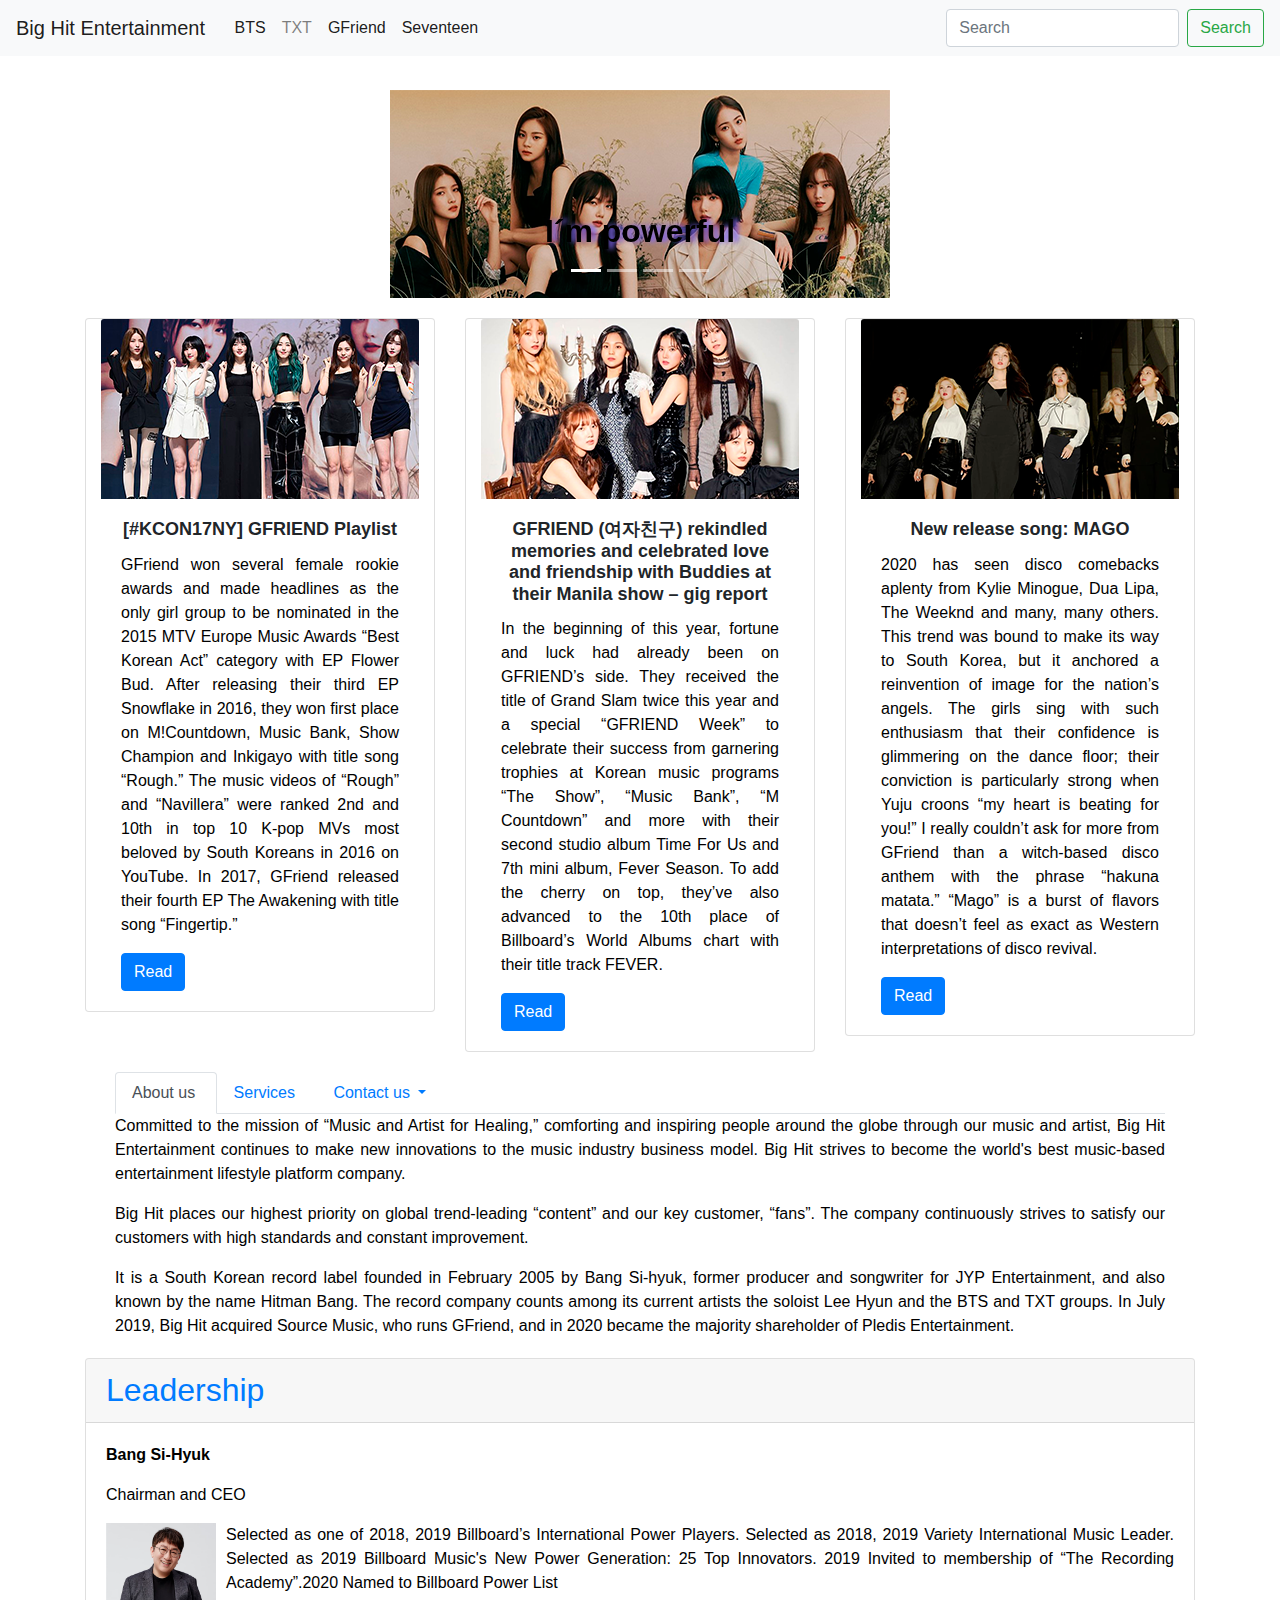
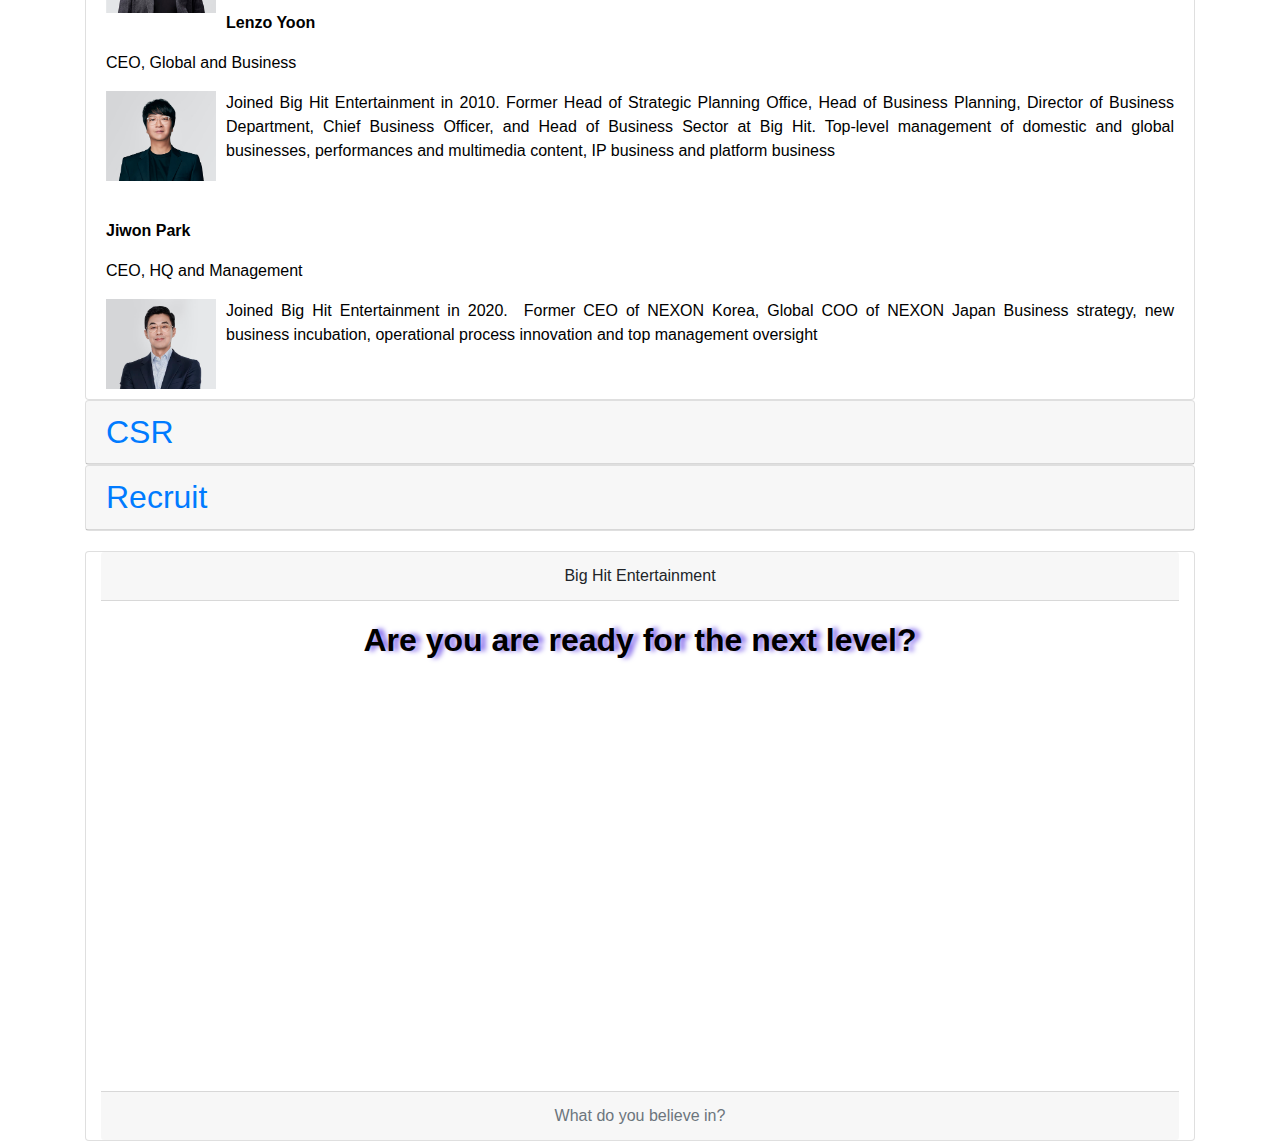
<file: pagina4.html>
<!DOCTYPE html>
<html lang="en">
  <head>
    <meta charset="utf-8">
	<meta http-equiv="X-UA-Compatible" content="IE=edge">
	<meta name="viewport" content="width=device-width, initial-scale=1">
    <title>Untitled Document</title>
    <!-- Bootstrap -->
	<link href="css/bootstrap-4.4.1.css" rel="stylesheet">
	<link href="estilo.css" rel="stylesheet" type="text/css">
  </head>
  <body style="padding-top: 70px">
  <nav class="navbar fixed-top navbar-expand-lg navbar-light bg-light"> <a class="navbar-brand" href="index.html">Big Hit Entertainment&nbsp;</a>
  <button class="navbar-toggler" type="button" data-toggle="collapse" data-target="#navbarSupportedContent1" aria-controls="navbarSupportedContent1" aria-expanded="false" aria-label="Toggle navigation"> <span class="navbar-toggler-icon"></span> </button>
  <div class="collapse navbar-collapse" id="navbarSupportedContent1">
    <ul class="navbar-nav mr-auto">
      <li class="nav-item active"> <a class="nav-link" href="pagina2.html">BTS<span class="sr-only">(current)</span></a> </li>
      <li class="nav-item"> <a class="nav-link" href="pagina3.html">TXT</a> </li>
      <li class="nav-item active"> <a class="nav-link" href="pagina4.html">GFriend<span class="sr-only">(current)</span></a> </li>
      <li class="nav-item active"> <a class="nav-link" href="pagina5.html">Seventeen<span class="sr-only">(current)</span></a> </li>
    </ul>
    <form class="form-inline my-2 my-lg-0">
      <input class="form-control mr-sm-2" type="search" placeholder="Search" aria-label="Search">
      <button class="btn btn-outline-success my-2 my-sm-0" type="submit">Search</button>
    </form>
  </div>
</nav>
	<!-- body code goes here -->
	<!-- jQuery (necessary for Bootstrap's JavaScript plugins) --> 
	<script src="js/jquery-3.4.1.min.js"></script>

	<!-- Include all compiled plugins (below), or include individual files as needed -->
	<script src="js/popper.min.js"></script> 
	<script src="js/bootstrap-4.4.1.js"></script>
  <div class="container">
    <div id="carouselExampleIndicators1" class="carousel slide" data-ride="carousel" style="background-color: white">
      <ol class="carousel-indicators">
        <li data-target="#carouselExampleIndicators1" data-slide-to="0" class="active"></li>
        <li data-target="#carouselExampleIndicators1" data-slide-to="1"></li>
        <li data-target="#carouselExampleIndicators1" data-slide-to="2"></li>
		<li data-target="#carouselExampleIndicators1" data-slide-to="3"></li>
      </ol>
      <div class="carousel-inner" role="listbox">
        <div class="carousel-item active"> <img class="d-block mx-auto" src="imagenes/slidesg1.png" alt="First slide">
          <div class="carousel-caption">
            <h5>I´m powerful</h5>
          </div>
        </div>
        <div class="carousel-item"> <img class="d-block mx-auto" src="imagenes/slidesg2.png" alt="Second slide">
          <div class="carousel-caption">
            <h5>Me, myself and I</h5>
          </div>
        </div>
        <div class="carousel-item"> <img class="d-block mx-auto" src="imagenes/slidesg3.png" alt="Third slide">
          <div class="carousel-caption">
            <h5>Show me your magic</h5>
          </div>
        </div>
		  <div class="carousel-item"> <img class="d-block mx-auto" src="imagenes/slidesg4.png" alt="Four slide">
          <div class="carousel-caption">
            <h5>Keep the secret</h5>
          </div>
        </div>
      </div>
      <a class="carousel-control-prev" href="#carouselExampleIndicators1" role="button" data-slide="prev"> <span class="carousel-control-prev-icon" aria-hidden="true"></span> <span class="sr-only">Previous</span> </a> <a class="carousel-control-next" href="#carouselExampleIndicators1" role="button" data-slide="next"> <span class="carousel-control-next-icon" aria-hidden="true"></span> <span class="sr-only">Next</span> </a> </div>
  </div>
  <div class="container">
    <div class="row">
      <div class="col-md-4">
        <div class="card col-md-12"> <img class="card-img-top" src="imagenes/cardg1.png" alt="Card image cap">
          <div class="card-body">
            <h1 class="card-title">[#KCON17NY] GFRIEND Playlist</h1>
            <p class="card-text">GFriend won several female rookie awards and made headlines as the only girl group to be nominated in the 2015 MTV Europe Music Awards “Best Korean Act” category with EP Flower Bud. After releasing their third EP Snowflake in 2016, they won first place on M!Countdown, Music Bank, Show Champion and Inkigayo with title song “Rough.” The music videos of “Rough” and “Navillera” were ranked 2nd and 10th in top 10 K-pop MVs most beloved by South Koreans in 2016 on YouTube. In 2017, GFriend released their fourth EP The Awakening with title song “Fingertip.”</p>
            <a href="https://www.kconusa.com/kcon17ny-gfriend-playlist/" class="btn btn-primary">Read</a> </div>
        </div>
      </div>
      <div class="col-md-4">
        <div class="card col-md-12"> <img class="card-img-top" src="imagenes/cardg2.png" alt="Card image cap">
          <div class="card-body">
            <h1 class="card-title">GFRIEND (여자친구) rekindled memories and celebrated love and friendship with Buddies at their Manila show – gig report</h1>
            <p class="card-text">In the beginning of this year, fortune and luck had already been on GFRIEND’s side. They received the title of Grand Slam twice this year and a special “GFRIEND Week” to celebrate their success from garnering trophies at Korean music programs “The Show”, “Music Bank”, “M Countdown” and more with their second studio album Time For Us and 7th mini album, Fever Season. To add the cherry on top, they’ve also advanced to the 10th place of Billboard’s World Albums chart with their title track FEVER.</p>
          <a href="https://www.bandwagon.asia/articles/gfriend-rekindled-memories-and-celebrated-the-power-of-friendship-with-buddies-manila-concert-2019" class="btn btn-primary">Read</a> </div>
        </div>
      </div>
      <div class="col-md-4">
        <div class="card col-md-12"> <img class="card-img-top" src="imagenes/cardg3.png" alt="Card image cap">
          <div class="card-body">
            <h1 class="card-title">New release song: MAGO</h1>
            <p class="card-text">2020 has seen disco comebacks aplenty from Kylie Minogue, Dua Lipa, The Weeknd and many, many others. This trend was bound to make its way to South Korea, but it anchored a reinvention of image for the nation’s angels. The girls sing with such enthusiasm that their confidence is glimmering on the dance floor; their conviction is particularly strong when Yuju croons “my heart is beating for you!” I really couldn’t ask for more from GFriend than a witch-based disco anthem with the phrase “hakuna matata.” “Mago” is a burst of flavors that doesn’t feel as exact as Western interpretations of disco revival.</p>
            <a href="https://www.thesinglesjukebox.com/?p=29643" class="btn btn-primary">Read</a> </div>
        </div>
      </div>
    </div>
  </div>
  <div class="container">
	<div class="container-fluid">
	  <div class="container-fluid">
	    <ul id="clothingnav1" class="nav nav-tabs" role="tablist">
	      <li class="nav-item"> <a class="nav-link active" href="#home1" id="hometab1" role="tab" data-toggle="tab" aria-controls="home" aria-expanded="true">About us&nbsp;</a> </li>
	      <li class="nav-item"> <a class="nav-link" href="#paneTwo1" role="tab" id="hatstab1" data-toggle="tab" aria-controls="hats">Services&nbsp;</a> </li>
	      <!-- Dropdown -->
	      <li class="nav-item dropdown"> <a class="nav-link dropdown-toggle" data-toggle="dropdown" href="#" role="button" aria-haspopup="true" aria-expanded="false"> Contact us </a>
	        <div class="dropdown-menu"> <a class="dropdown-item" href="#tabDropDownOne1" role="tab" id="dropdownshoestab1" data-toggle="tab" aria-controls="dropdownShoes">Email</a> <a class="dropdown-item" href="#tabDropDownTwo1" role="tab" id="dropdownbootstab1" data-toggle="tab" aria-controls="dropdownBoots">Social network</a> </div>
          </li>
        </ul>
	    <!-- Content Panel -->
	    <div id="clothingnavcontent1" class="tab-content">
	      <div role="tabpanel" class="tab-pane fade show active" id="home1" aria-labelledby="hometab1">
	        <p>Committed to the mission of “Music and Artist for Healing,” comforting and inspiring people around the globe through our music and artist, Big Hit Entertainment continues to make new innovations to the music industry business model. Big Hit strives to become the world's best music-based entertainment lifestyle platform company.&nbsp;</p>
	        <p>Big Hit places our highest priority on global trend-leading “content” and our key customer, “fans”. The company continuously strives to satisfy our customers with high standards and constant improvement.</p>
	        <p>It is a South Korean record label founded in February 2005 by Bang Si-hyuk, former producer and songwriter for JYP Entertainment, and also known by the name Hitman Bang. The record company counts among its current artists the soloist Lee Hyun and the BTS and TXT groups. In July 2019, Big Hit acquired Source Music, who runs GFriend, and in 2020 became the majority shareholder of Pledis Entertainment.</p>
          </div>
	      <div role="tabpanel" class="tab-pane fade" id="paneTwo1" aria-labelledby="hatstab1">
	        <p>Music Production, Publishing, New Artist Development, Artist Management. 360° Business, IP Business, Platform Business, Education Business</p>
          </div>
	      <div role="tabpanel" class="tab-pane fade" id="tabDropDownOne1" aria-labelledby="dropdownshoestab1">
	        <p>Contact Email bighit@ibighit.com</p>
          </div>
	      <div role="tabpanel" class="tab-pane fade" id="tabDropDownTwo1" aria-labelledby="dropdownbootstab1">
	        <p>Twitter: @bighitentertainment, Facebook: Big Hit Entertainment, Naver: Big Hit Entertainment</p>
          </div>
        </div>
      </div>
    </div>
  </div>
  <div class="container">
    <div id="accordion1" role="tablist">
      <div class="card">
        <div class="card-header" role="tab" id="headingOne1">
          <h2 class="mb-0"> <a data-toggle="collapse" href="#collapseOne1" role="button" aria-expanded="true" aria-controls="collapseOne1"> Leadership </a> </h2>
        </div>
        <div id="collapseOne1" class="collapse show" role="tabpanel" aria-labelledby="headingOne1" data-parent="#accordion1">
          <div class="card-body">
            <p><b>Bang Si-Hyuk&nbsp;</b></p>
            <p> Chairman and CEO&nbsp;</p>
		    <img src="imagenes/leader1.png" width="120" height="100" alt=""/>
		    <p>Selected as one of 2018, 2019 Billboard’s International Power Players. Selected as 2018, 2019 Variety International Music Leader. Selected as 2019 Billboard Music's New Power Generation: 25 Top Innovators. 2019 Invited to membership of “The Recording Academy”.2020 Named to Billboard Power List</p>
		    <p><b>Lenzo Yoon&nbsp;</b></p>
		    <p>CEO, Global and Business&nbsp;</p>
		    <img src="imagenes/leader2.png" width="120" height="100" alt=""/>
		    <p>Joined Big Hit Entertainment in 2010. Former Head of Strategic Planning Office, Head of Business Planning, Director of Business Department, Chief Business Officer, and Head of Business Sector at Big Hit. Top-level management of domestic and global businesses, performances and multimedia content, IP business and platform business</p>
		    <p>&nbsp;</p>
		    <p><b>Jiwon Park&nbsp;</b></p>
<p>CEO, HQ and Management&nbsp;</p>
			<img src="imagenes/leader3.png" width="120" height="100" alt=""/>
		    <p>Joined Big Hit Entertainment in 2020.&nbsp; Former CEO of NEXON Korea, Global COO of NEXON Japan Business strategy, new business incubation, operational process innovation and top management oversight&nbsp;</p>
          </div>
        </div>
      </div>
      <div class="card">
        <div class="card-header" role="tab" id="headingTwo1">
          <h2 class="mb-0"> <a class="collapsed" data-toggle="collapse" href="#collapseTwo1" role="button" aria-expanded="false" aria-controls="collapseTwo1"> CSR </a> </h2>
        </div>
        <div id="collapseTwo1" class="collapse" role="tabpanel" aria-labelledby="headingTwo1" data-parent="#accordion1">
          <div class="card-body"><p>Big Hit Entertainment strives to impart a positive influence together with our artists and fans. 
		  Since 2017, Big Hit Entertainment and BTS have carried out LOVE MYSELF campaign to convey the message of “having true love for others and the world requires loving myself first” to fans across the world. LOVE MYSELF campaign supports UNICEF’s #ENDviolence Youth Manifesto, which aims to protect children and young people across the world from violence.</p></div>
        </div>
      </div>
      <div class="card">
        <div class="card-header" role="tab" id="headingThree1">
          <h2 class="mb-0"> <a class="collapsed" data-toggle="collapse" href="#collapseThree1" role="button" aria-expanded="false" aria-controls="collapseThree1"> Recruit </a> </h2>
        </div>
        <div id="collapseThree1" class="collapse" role="tabpanel" aria-labelledby="headingThree1" data-parent="#accordion1">
          <div class="card-body"><p>Based on the core values of “Passion, Autonomy and Trust”, Big Hit Entertainment aims to be a “company where you can find fun challenge and feel joy from doing the work you love”. Big Hit recruits people with diverse experiences, and fully supports the employees' specialty and passion, and create new values. Big Hit welcomes passionate individuals who are ready to take on new and fun challenges.</p></div>
        </div>
      </div>
    </div>
  </div>
  
  <div class="container">
    <div class="card text-center col-md-12">
      <div class="card-header"> Big Hit Entertainment </div>
      <div class="card-body">
        <h5 class="card-title">Are you are ready for the next level?</h5>
        <table width="200" border="0.5">
  <tbody>
    <tr>
      <td>&nbsp;</td>
      <td>&nbsp;</td>
      <td>&nbsp;</td>
    </tr>
    <tr>
      <td>&nbsp;</td>
      <td><iframe width="560" height="315" src="https://www.youtube.com/embed/LmBYPXGqtss" title="YouTube video player" frameborder="0" allow="accelerometer; autoplay; clipboard-write; encrypted-media; gyroscope; picture-in-picture" allowfullscreen></iframe> &nbsp;</td>
      <td>&nbsp;</td>
    </tr>
    <tr>
      <td>&nbsp;</td>
      <td>&nbsp;</td>
      <td>&nbsp;</td>
    </tr>
  </tbody>
</table>

  </div>
      <div class="card-footer text-muted"> What do you believe in? </div>
    </div>
  </div>
</body>
</html>
</file>
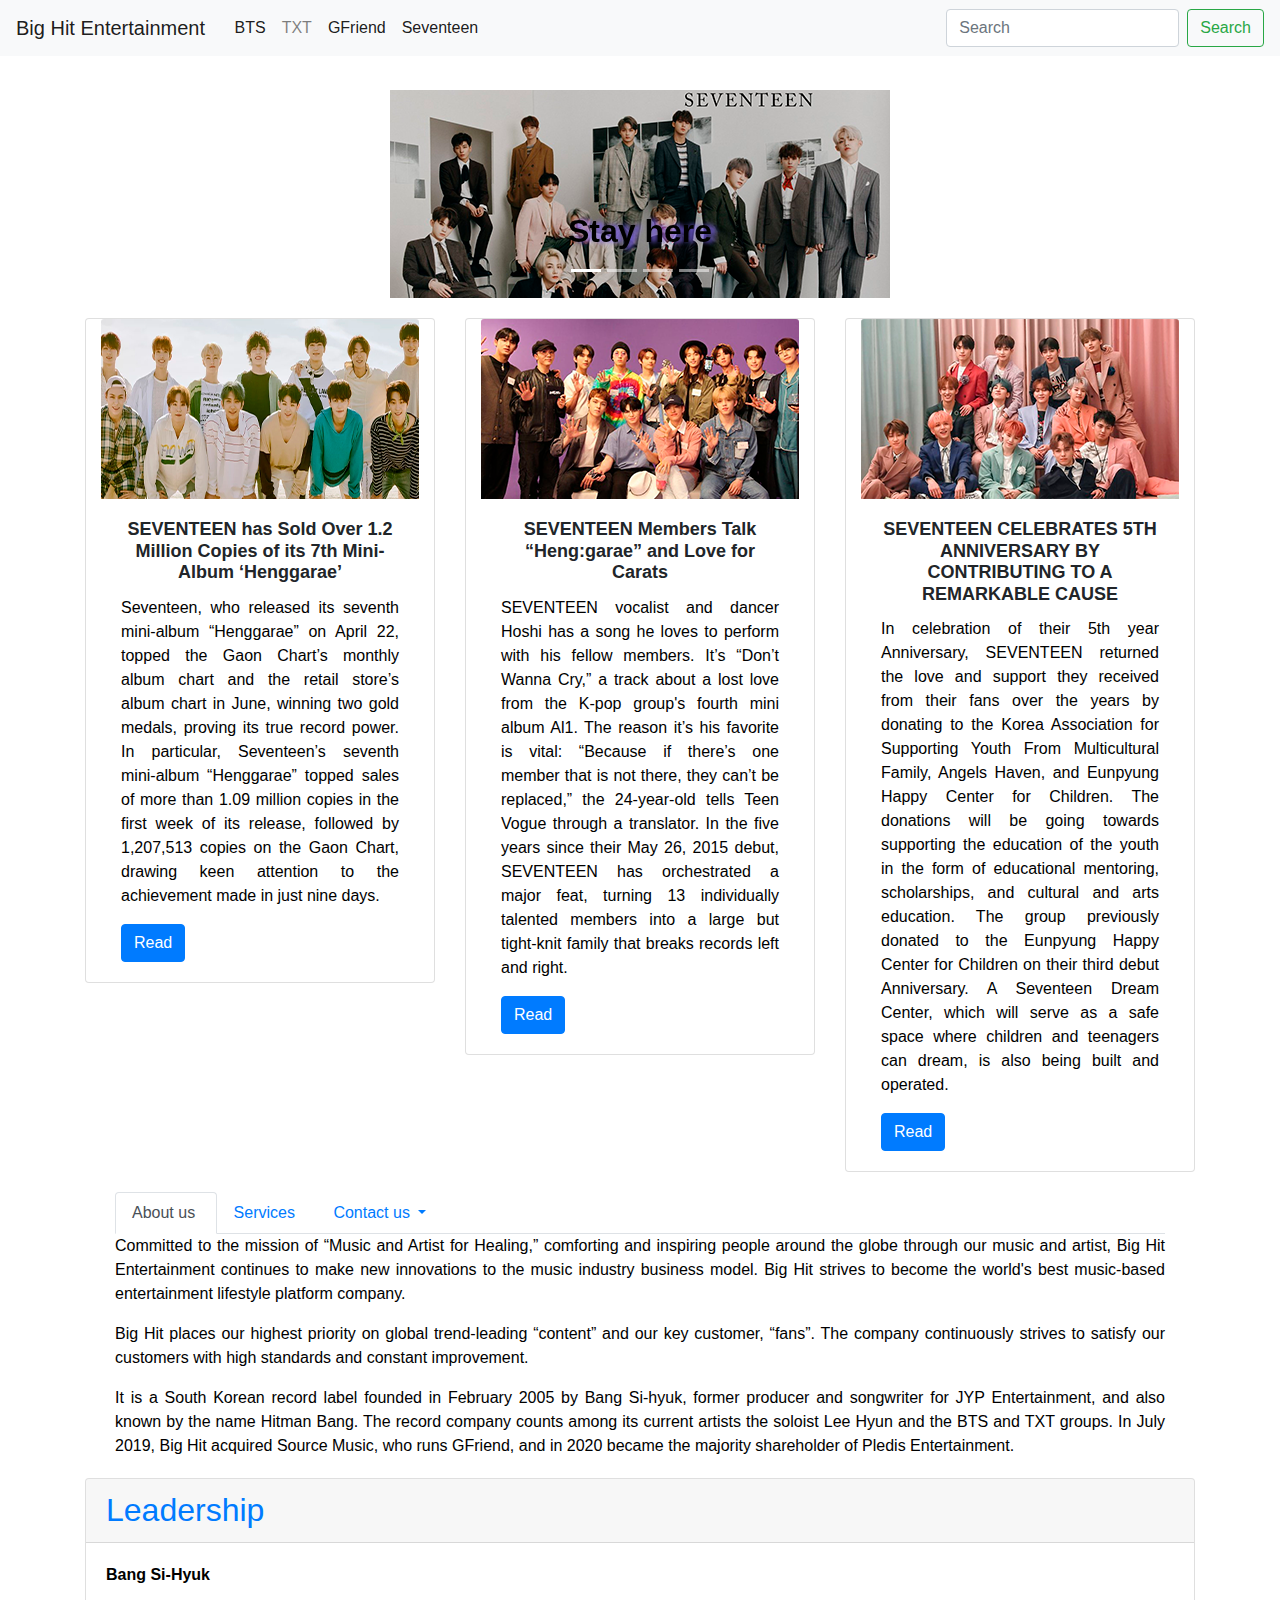
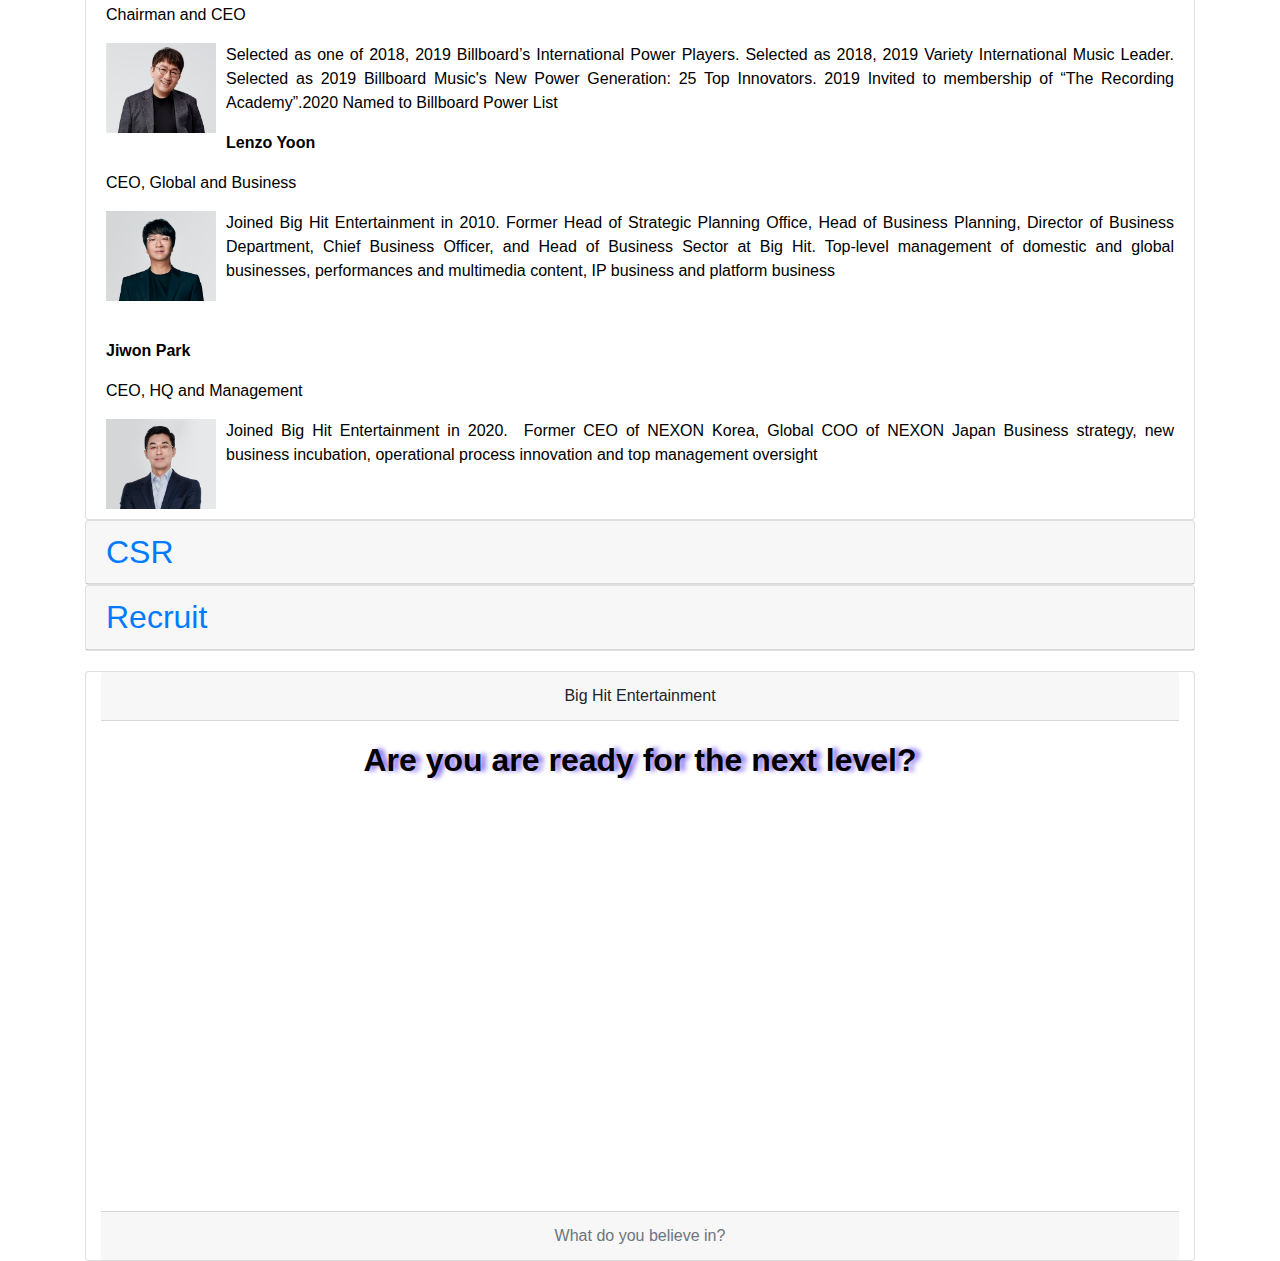
<file: pagina5.html>
<!DOCTYPE html>
<html lang="en">
  <head>
    <meta charset="utf-8">
	<meta http-equiv="X-UA-Compatible" content="IE=edge">
	<meta name="viewport" content="width=device-width, initial-scale=1">
    <title>Untitled Document</title>
    <!-- Bootstrap -->
	<link href="css/bootstrap-4.4.1.css" rel="stylesheet">
	<link href="estilo.css" rel="stylesheet" type="text/css">
  </head>
  <body style="padding-top: 70px">
  <nav class="navbar fixed-top navbar-expand-lg navbar-light bg-light"> <a class="navbar-brand" href="index.html">Big Hit Entertainment&nbsp;</a>
  <button class="navbar-toggler" type="button" data-toggle="collapse" data-target="#navbarSupportedContent1" aria-controls="navbarSupportedContent1" aria-expanded="false" aria-label="Toggle navigation"> <span class="navbar-toggler-icon"></span> </button>
  <div class="collapse navbar-collapse" id="navbarSupportedContent1">
    <ul class="navbar-nav mr-auto">
      <li class="nav-item active"> <a class="nav-link" href="pagina2.html">BTS<span class="sr-only">(current)</span></a> </li>
      <li class="nav-item"> <a class="nav-link" href="pagina3.html">TXT</a> </li>
      <li class="nav-item active"> <a class="nav-link" href="pagina4.html">GFriend<span class="sr-only">(current)</span></a> </li>
      <li class="nav-item active"> <a class="nav-link" href="pagina5.html">Seventeen<span class="sr-only">(current)</span></a> </li>
    </ul>
    <form class="form-inline my-2 my-lg-0">
      <input class="form-control mr-sm-2" type="search" placeholder="Search" aria-label="Search">
      <button class="btn btn-outline-success my-2 my-sm-0" type="submit">Search</button>
    </form>
  </div>
</nav>
	<!-- body code goes here -->
	<!-- jQuery (necessary for Bootstrap's JavaScript plugins) --> 
	<script src="js/jquery-3.4.1.min.js"></script>

	<!-- Include all compiled plugins (below), or include individual files as needed -->
	<script src="js/popper.min.js"></script> 
	<script src="js/bootstrap-4.4.1.js"></script>
  <div class="container">
    <div id="carouselExampleIndicators1" class="carousel slide" data-ride="carousel" style="background-color: white">
      <ol class="carousel-indicators">
        <li data-target="#carouselExampleIndicators1" data-slide-to="0" class="active"></li>
        <li data-target="#carouselExampleIndicators1" data-slide-to="1"></li>
        <li data-target="#carouselExampleIndicators1" data-slide-to="2"></li>
		<li data-target="#carouselExampleIndicators1" data-slide-to="3"></li>
      </ol>
      <div class="carousel-inner" role="listbox">
        <div class="carousel-item active"> <img class="d-block mx-auto" src="imagenes/slidess1.png" alt="First slide">
          <div class="carousel-caption">
            <h5>Stay here</h5>
          </div>
        </div>
        <div class="carousel-item"> <img class="d-block mx-auto" src="imagenes/slidess2.png" alt="Second slide">
          <div class="carousel-caption">
            <h5>You said forever</h5>
          </div>
        </div>
        <div class="carousel-item"> <img class="d-block mx-auto" src="imagenes/slidess3.png" alt="Third slide">
          <div class="carousel-caption">
            <h5>Don´t look back</h5>
          </div>
        </div>
		  <div class="carousel-item"> <img class="d-block mx-auto" src="imagenes/slidess4.png" alt="Four slide">
          <div class="carousel-caption">
            <h5>Left or right?</h5>
          </div>
        </div>
      </div>
      <a class="carousel-control-prev" href="#carouselExampleIndicators1" role="button" data-slide="prev"> <span class="carousel-control-prev-icon" aria-hidden="true"></span> <span class="sr-only">Previous</span> </a> <a class="carousel-control-next" href="#carouselExampleIndicators1" role="button" data-slide="next"> <span class="carousel-control-next-icon" aria-hidden="true"></span> <span class="sr-only">Next</span> </a> </div>
  </div>
  <div class="container">
    <div class="row">
      <div class="col-md-4">
        <div class="card col-md-12"> <img class="card-img-top" src="imagenes/cards1.png" alt="Card image cap">
          <div class="card-body">
            <h1 class="card-title">SEVENTEEN has Sold Over 1.2 Million Copies of its 7th Mini-Album ‘Henggarae’</h1>
            <p class="card-text">Seventeen, who released its seventh mini-album “Henggarae” on April 22, topped the Gaon Chart’s monthly album chart and the retail store’s album chart in June, winning two gold medals, proving its true record power. In particular, Seventeen’s seventh mini-album “Henggarae” topped sales of more than 1.09 million copies in the first week of its release, followed by 1,207,513 copies on the Gaon Chart, drawing keen attention to the achievement made in just nine days.</p>
            <a href="https://pressreels.com/seventeen-has-sold-over-1-2-million-copies-of-its-7th-mini-album-henggarae/11294" class="btn btn-primary">Read</a> </div>
        </div>
      </div>
      <div class="col-md-4">
        <div class="card col-md-12"> <img class="card-img-top" src="imagenes/cards2.png" alt="Card image cap">
          <div class="card-body">
            <h1 class="card-title">SEVENTEEN Members Talk “Heng:garae” and Love for Carats</h1>
            <p class="card-text">SEVENTEEN vocalist and dancer Hoshi has a song he loves to perform with his fellow members. It’s “Don’t Wanna Cry,” a track about a lost love from the K-pop group's fourth mini album Al1. The reason it’s his favorite is vital: “Because if there’s one member that is not there, they can’t be replaced,” the 24-year-old tells Teen Vogue through a translator. In the five years since their May 26, 2015 debut, SEVENTEEN has orchestrated a major feat, turning 13 individually talented members into a large but tight-knit family that breaks records left and right. </p>
          <a href="https://www.teenvogue.com/story/seventeen-henggarae-interview-2020" class="btn btn-primary">Read</a> </div>
        </div>
      </div>
      <div class="col-md-4">
        <div class="card col-md-12"> <img class="card-img-top" src="imagenes/cards3.png" alt="Card image cap">
          <div class="card-body">
            <h1 class="card-title">SEVENTEEN CELEBRATES 5TH ANNIVERSARY BY CONTRIBUTING TO A REMARKABLE CAUSE</h1>
            <p class="card-text">In celebration of their 5th year Anniversary, SEVENTEEN returned the love and support they received from their fans over the years by donating to the Korea Association for Supporting Youth From Multicultural Family, Angels Haven, and Eunpyung Happy Center for Children. The donations will be going towards supporting the education of the youth in the form of educational mentoring, scholarships, and cultural and arts education. The group previously donated to the Eunpyung Happy Center for Children on their third debut Anniversary. A Seventeen Dream Center, which will serve as a safe space where children and teenagers can dream, is also being built and operated. </p>
            <a href="https://www.statista.com/statistics/916973/south-korea-bighit-entertainment-sales-value/" class="btn btn-primary">Read</a> </div>
        </div>
      </div>
    </div>
  </div>
  <div class="container">
	<div class="container-fluid">
	  <div class="container-fluid">
	    <ul id="clothingnav1" class="nav nav-tabs" role="tablist">
	      <li class="nav-item"> <a class="nav-link active" href="#home1" id="hometab1" role="tab" data-toggle="tab" aria-controls="home" aria-expanded="true">About us&nbsp;</a> </li>
	      <li class="nav-item"> <a class="nav-link" href="#paneTwo1" role="tab" id="hatstab1" data-toggle="tab" aria-controls="hats">Services&nbsp;</a> </li>
	      <!-- Dropdown -->
	      <li class="nav-item dropdown"> <a class="nav-link dropdown-toggle" data-toggle="dropdown" href="#" role="button" aria-haspopup="true" aria-expanded="false"> Contact us </a>
	        <div class="dropdown-menu"> <a class="dropdown-item" href="#tabDropDownOne1" role="tab" id="dropdownshoestab1" data-toggle="tab" aria-controls="dropdownShoes">Email</a> <a class="dropdown-item" href="#tabDropDownTwo1" role="tab" id="dropdownbootstab1" data-toggle="tab" aria-controls="dropdownBoots">Social network</a> </div>
          </li>
        </ul>
	    <!-- Content Panel -->
	    <div id="clothingnavcontent1" class="tab-content">
	      <div role="tabpanel" class="tab-pane fade show active" id="home1" aria-labelledby="hometab1">
	        <p>Committed to the mission of “Music and Artist for Healing,” comforting and inspiring people around the globe through our music and artist, Big Hit Entertainment continues to make new innovations to the music industry business model. Big Hit strives to become the world's best music-based entertainment lifestyle platform company.&nbsp;</p>
	        <p>Big Hit places our highest priority on global trend-leading “content” and our key customer, “fans”. The company continuously strives to satisfy our customers with high standards and constant improvement.</p>
	        <p>It is a South Korean record label founded in February 2005 by Bang Si-hyuk, former producer and songwriter for JYP Entertainment, and also known by the name Hitman Bang. The record company counts among its current artists the soloist Lee Hyun and the BTS and TXT groups. In July 2019, Big Hit acquired Source Music, who runs GFriend, and in 2020 became the majority shareholder of Pledis Entertainment.</p>
          </div>
	      <div role="tabpanel" class="tab-pane fade" id="paneTwo1" aria-labelledby="hatstab1">
	        <p>Music Production, Publishing, New Artist Development, Artist Management. 360° Business, IP Business, Platform Business, Education Business</p>
          </div>
	      <div role="tabpanel" class="tab-pane fade" id="tabDropDownOne1" aria-labelledby="dropdownshoestab1">
	        <p>Contact Email bighit@ibighit.com</p>
          </div>
	      <div role="tabpanel" class="tab-pane fade" id="tabDropDownTwo1" aria-labelledby="dropdownbootstab1">
	        <p>Twitter: @bighitentertainment, Facebook: Big Hit Entertainment, Naver: Big Hit Entertainment</p>
          </div>
        </div>
      </div>
    </div>
  </div>
  <div class="container">
    <div id="accordion1" role="tablist">
      <div class="card">
        <div class="card-header" role="tab" id="headingOne1">
          <h2 class="mb-0"> <a data-toggle="collapse" href="#collapseOne1" role="button" aria-expanded="true" aria-controls="collapseOne1"> Leadership </a> </h2>
        </div>
        <div id="collapseOne1" class="collapse show" role="tabpanel" aria-labelledby="headingOne1" data-parent="#accordion1">
          <div class="card-body">
            <p><b>Bang Si-Hyuk&nbsp;</b></p>
            <p> Chairman and CEO&nbsp;</p>
		    <img src="imagenes/leader1.png" width="120" height="100" alt=""/>
		    <p>Selected as one of 2018, 2019 Billboard’s International Power Players. Selected as 2018, 2019 Variety International Music Leader. Selected as 2019 Billboard Music's New Power Generation: 25 Top Innovators. 2019 Invited to membership of “The Recording Academy”.2020 Named to Billboard Power List</p>
		    <p><b>Lenzo Yoon&nbsp;</b></p>
		    <p>CEO, Global and Business&nbsp;</p>
		    <img src="imagenes/leader2.png" width="120" height="100" alt=""/>
		    <p>Joined Big Hit Entertainment in 2010. Former Head of Strategic Planning Office, Head of Business Planning, Director of Business Department, Chief Business Officer, and Head of Business Sector at Big Hit. Top-level management of domestic and global businesses, performances and multimedia content, IP business and platform business</p>
		    <p>&nbsp;</p>
		    <p><b>Jiwon Park&nbsp;</b></p>
<p>CEO, HQ and Management&nbsp;</p>
			<img src="imagenes/leader3.png" width="120" height="100" alt=""/>
		    <p>Joined Big Hit Entertainment in 2020.&nbsp; Former CEO of NEXON Korea, Global COO of NEXON Japan Business strategy, new business incubation, operational process innovation and top management oversight&nbsp;</p>
          </div>
        </div>
      </div>
      <div class="card">
        <div class="card-header" role="tab" id="headingTwo1">
          <h2 class="mb-0"> <a class="collapsed" data-toggle="collapse" href="#collapseTwo1" role="button" aria-expanded="false" aria-controls="collapseTwo1"> CSR </a> </h2>
        </div>
        <div id="collapseTwo1" class="collapse" role="tabpanel" aria-labelledby="headingTwo1" data-parent="#accordion1">
          <div class="card-body"><p>Big Hit Entertainment strives to impart a positive influence together with our artists and fans. 
		  Since 2017, Big Hit Entertainment and BTS have carried out LOVE MYSELF campaign to convey the message of “having true love for others and the world requires loving myself first” to fans across the world. LOVE MYSELF campaign supports UNICEF’s #ENDviolence Youth Manifesto, which aims to protect children and young people across the world from violence.</p></div>
        </div>
      </div>
      <div class="card">
        <div class="card-header" role="tab" id="headingThree1">
          <h2 class="mb-0"> <a class="collapsed" data-toggle="collapse" href="#collapseThree1" role="button" aria-expanded="false" aria-controls="collapseThree1"> Recruit </a> </h2>
        </div>
        <div id="collapseThree1" class="collapse" role="tabpanel" aria-labelledby="headingThree1" data-parent="#accordion1">
          <div class="card-body"><p>Based on the core values of “Passion, Autonomy and Trust”, Big Hit Entertainment aims to be a “company where you can find fun challenge and feel joy from doing the work you love”. Big Hit recruits people with diverse experiences, and fully supports the employees' specialty and passion, and create new values. Big Hit welcomes passionate individuals who are ready to take on new and fun challenges.</p></div>
        </div>
      </div>
    </div>
  </div>
  
  <div class="container">
    <div class="card text-center col-md-12">
      <div class="card-header"> Big Hit Entertainment </div>
      <div class="card-body">
        <h5 class="card-title">Are you are ready for the next level?</h5>
        <table width="200" border="0.5">
  <tbody>
    <tr>
      <td>&nbsp;</td>
      <td>&nbsp;</td>
      <td>&nbsp;</td>
    </tr>
    <tr>
      <td>&nbsp;</td>
      <td><iframe width="560" height="315" src="https://www.youtube.com/embed/HdZdxocqzq4" title="YouTube video player" frameborder="0" allow="accelerometer; autoplay; clipboard-write; encrypted-media; gyroscope; picture-in-picture" allowfullscreen></iframe> &nbsp;</td>
      <td>&nbsp;</td>
    </tr>
    <tr>
      <td>&nbsp;</td>
      <td>&nbsp;</td>
      <td>&nbsp;</td>
    </tr>
  </tbody>
</table>

  </div>
      <div class="card-footer text-muted"> What do you believe in? </div>
    </div>
  </div>
</body>
</html>
</file>
<file: estilo.css>
@charset "UTF-8";
.container {
    margin-top: 20px;
}
h5 {
    color: #000000;
    font-family: Impact, Haettenschweiler, "Franklin Gothic Bold", "Arial Black", sans-serif;
    text-shadow: 5px 0px 5px #7E63EB;
    font-weight: bold;
    font-size: xx-large;
}
h1 {
    text-align: center;
    font-size: large;
    font-weight: bold;
}

p {
    color: #000000;
    font-family: "Gill Sans", "Gill Sans MT", "Myriad Pro", "DejaVu Sans Condensed", Helvetica, Arial, sans-serif;
    font-size: medium;
    text-decoration: none;
    text-align: justify;
}
#collapseOne1 .card-body img {
    float: left;
    padding-bottom: 10px;
    padding-right: 10px;
}
#collapseOne1 .card-body img {
    float: left;
    padding-bottom: 10px;
    padding-right: 10px;
}
tr td iframe {
    margin-left: 40px;

}
</file>
